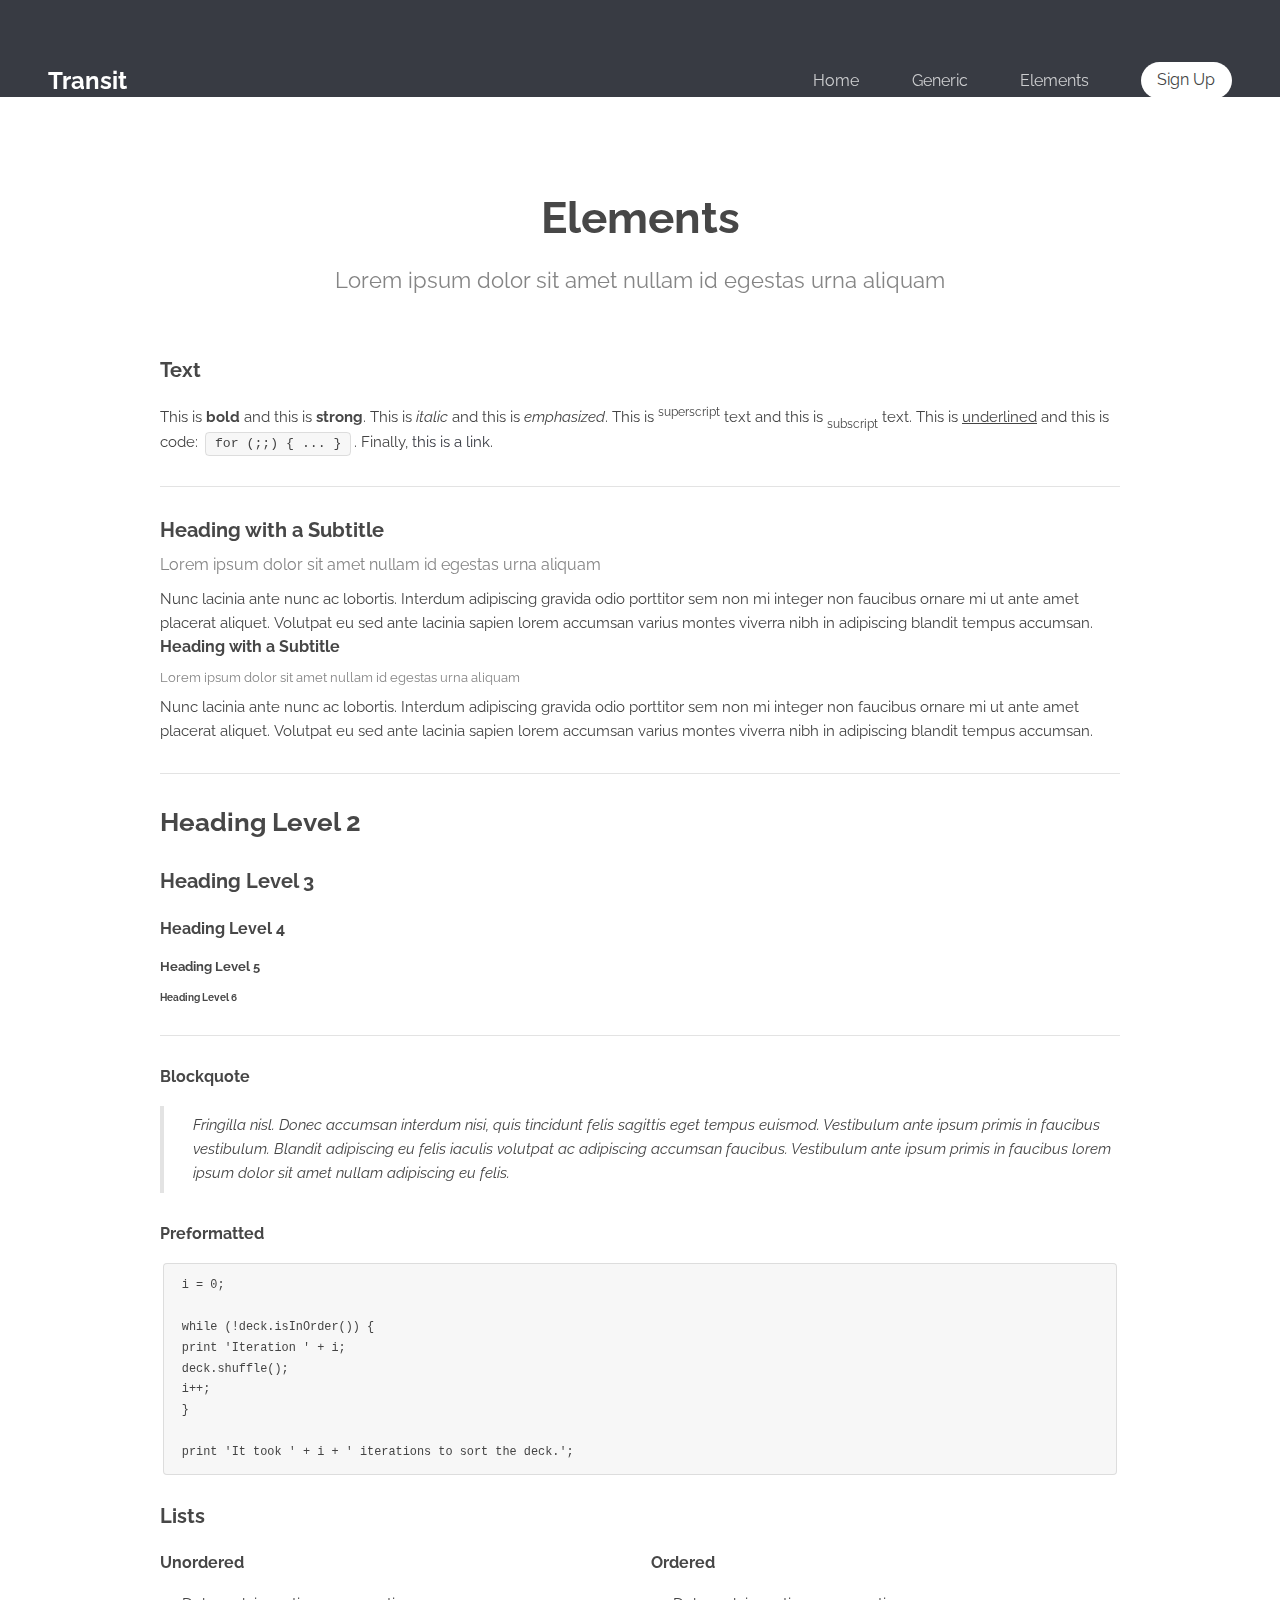
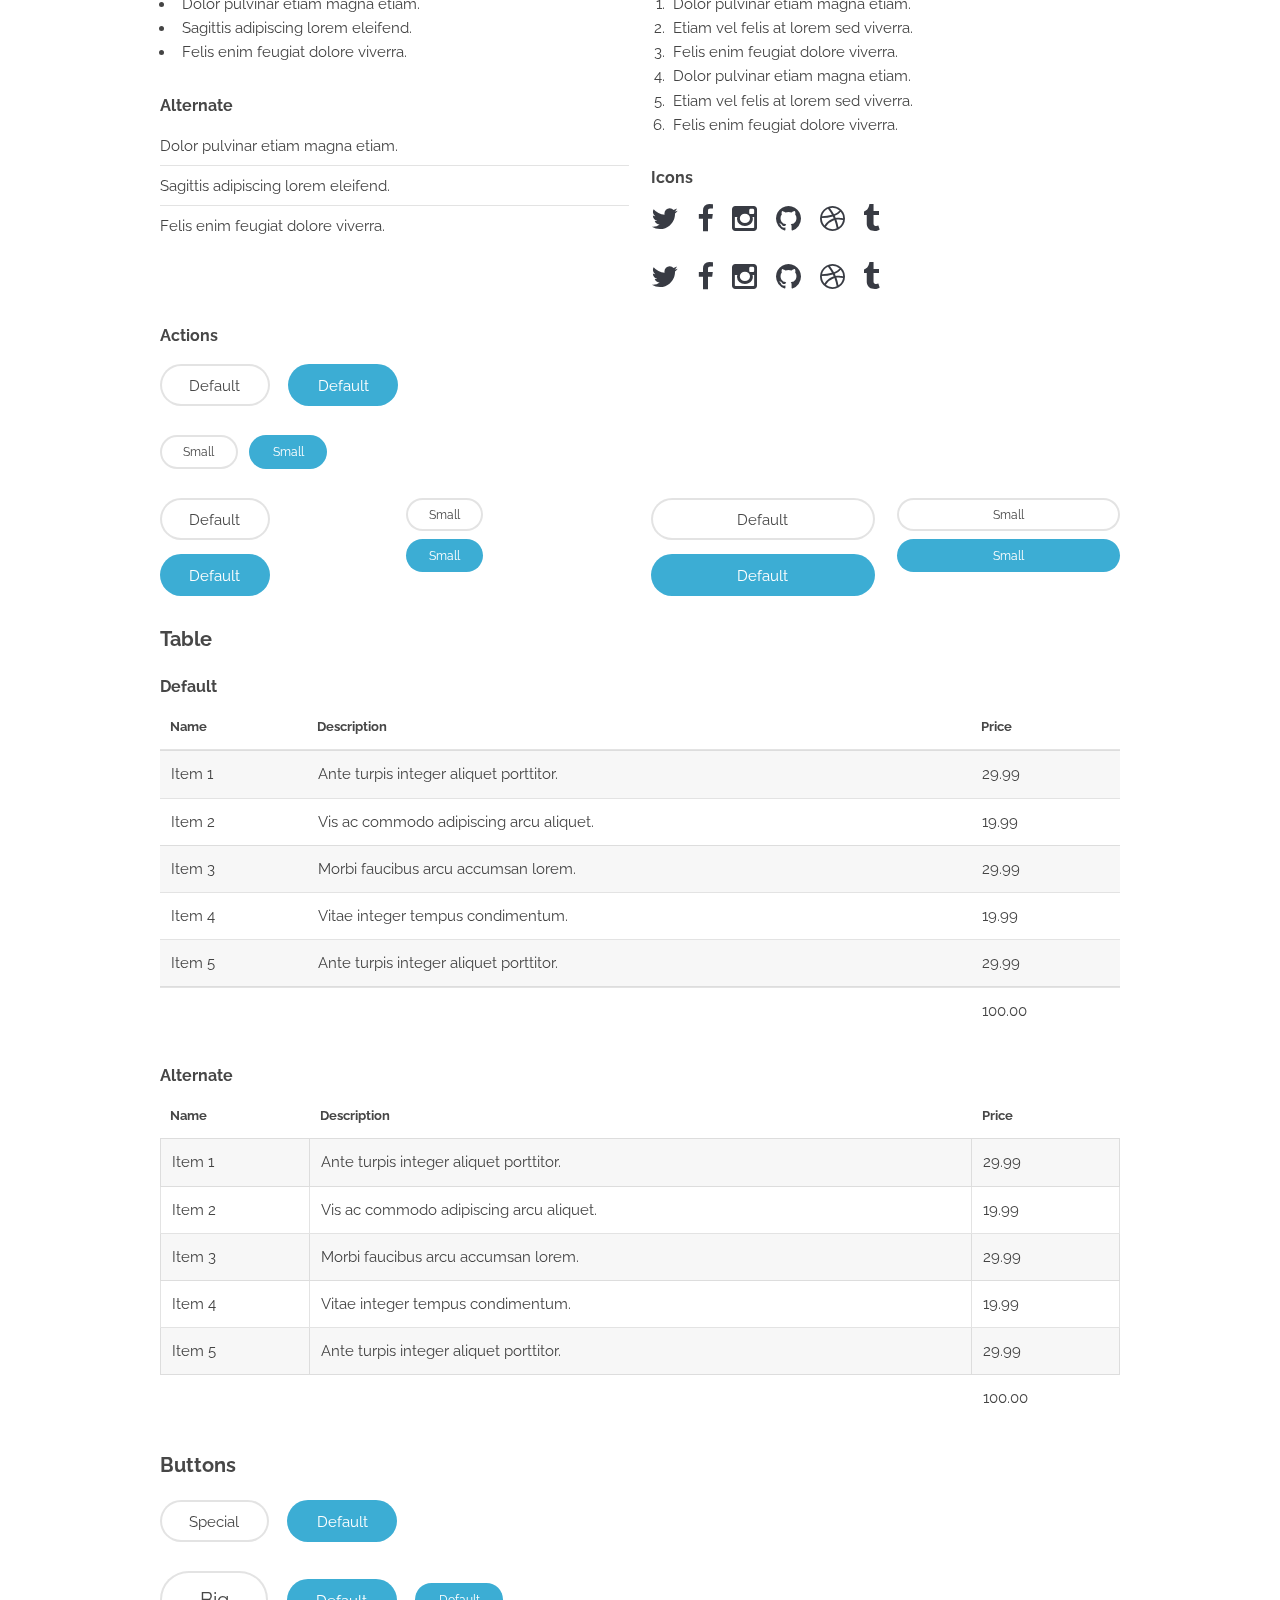
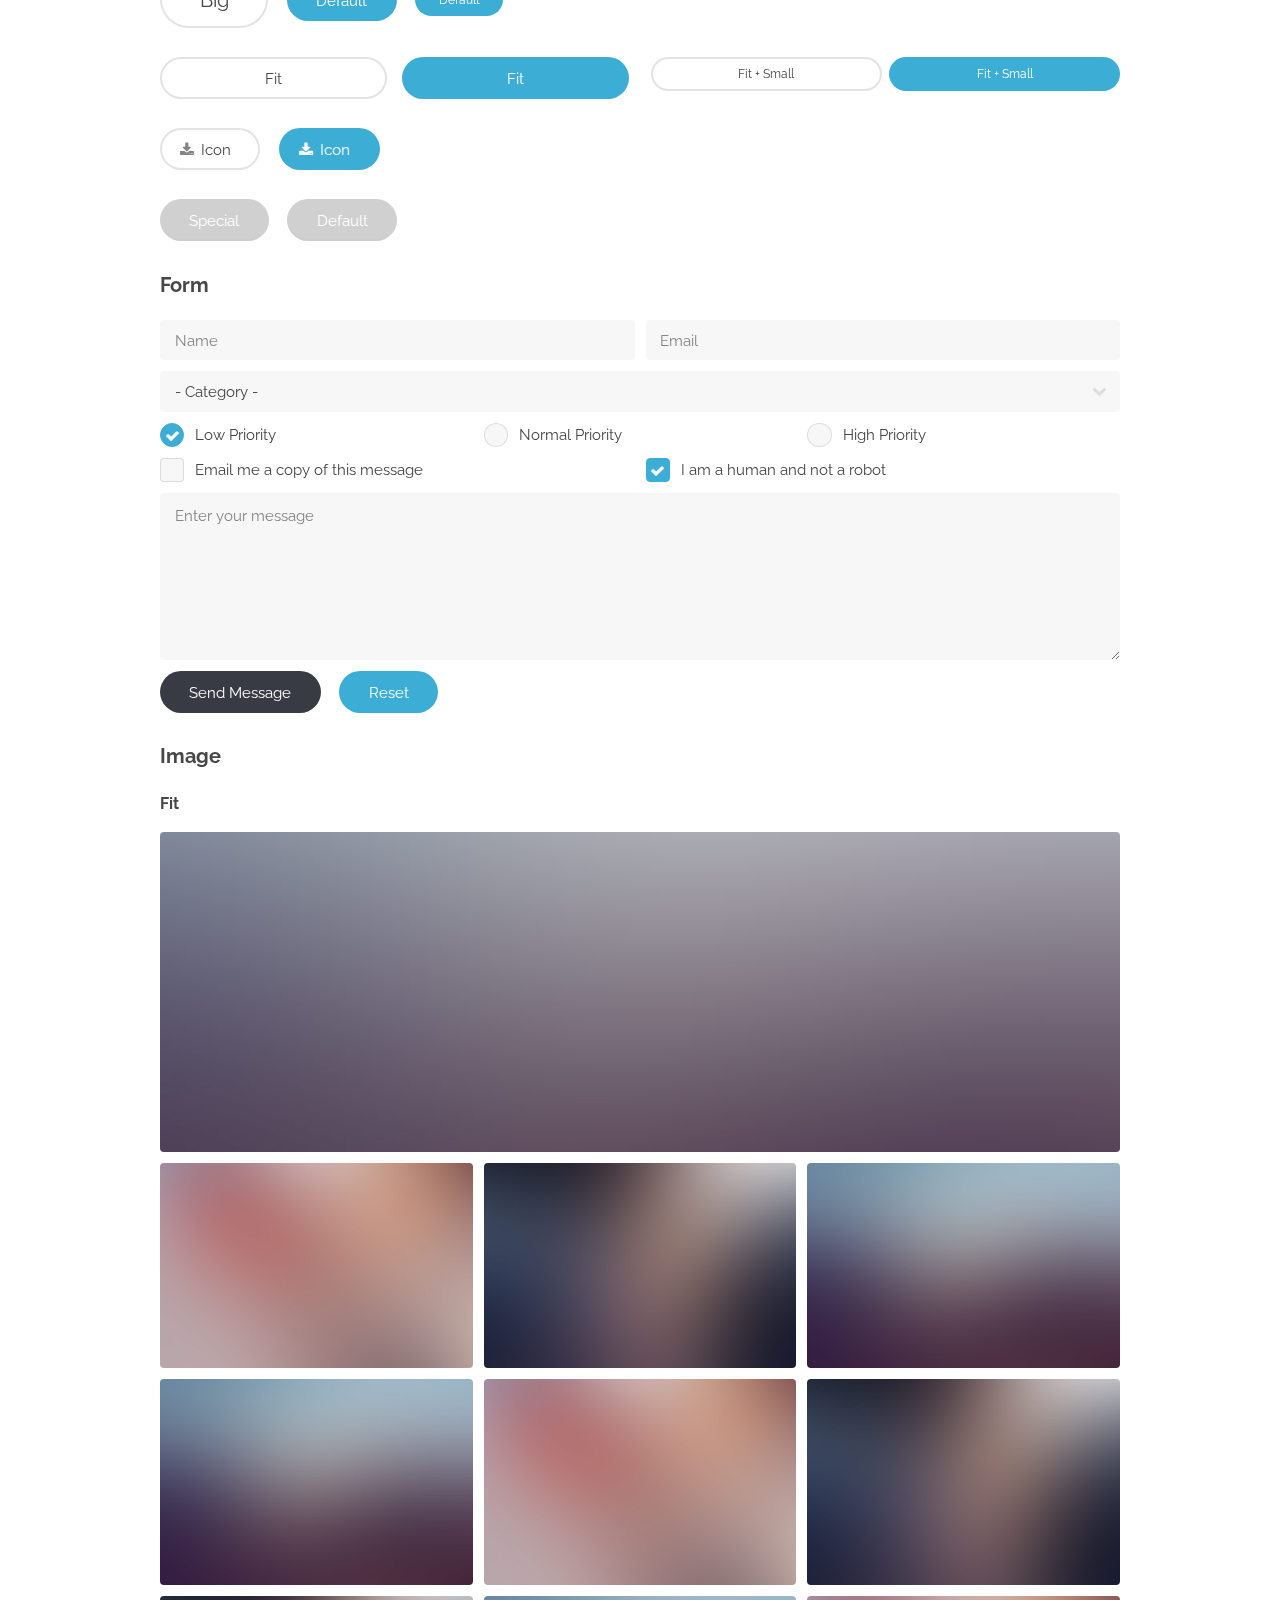
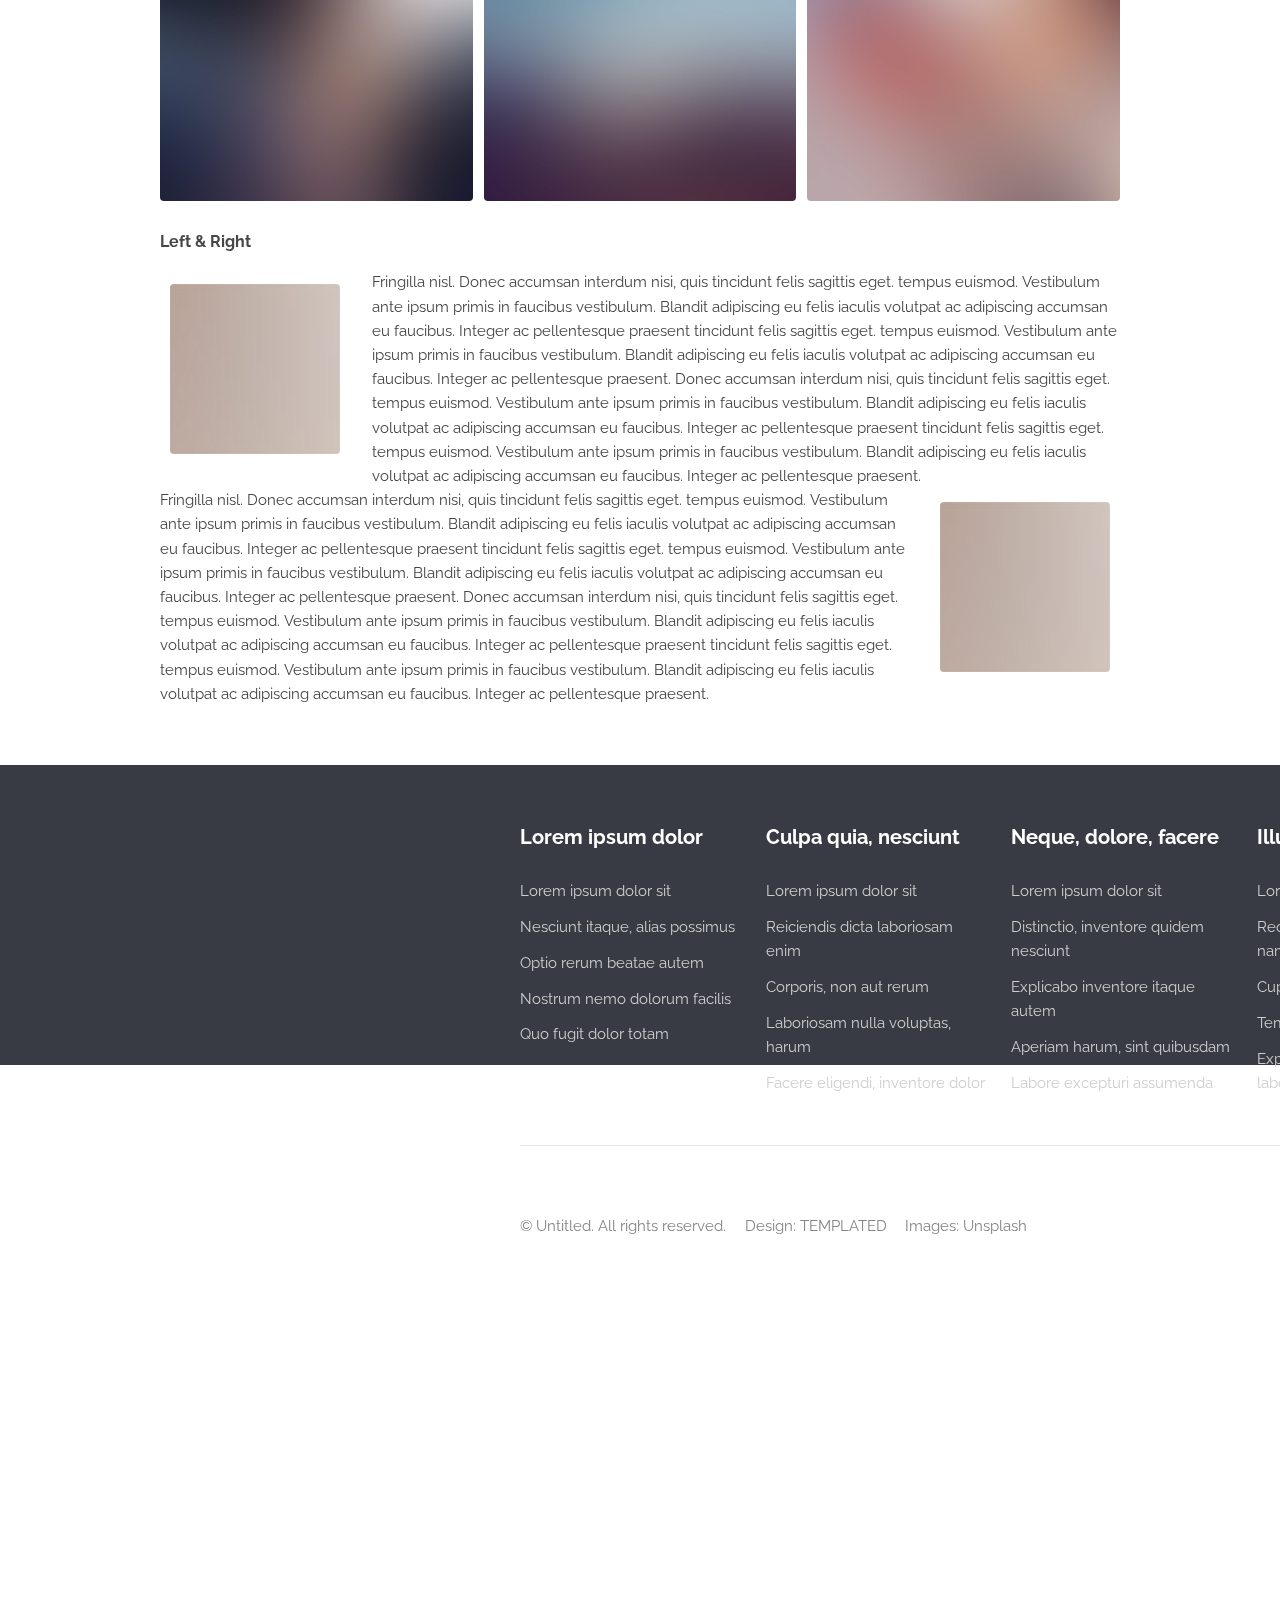
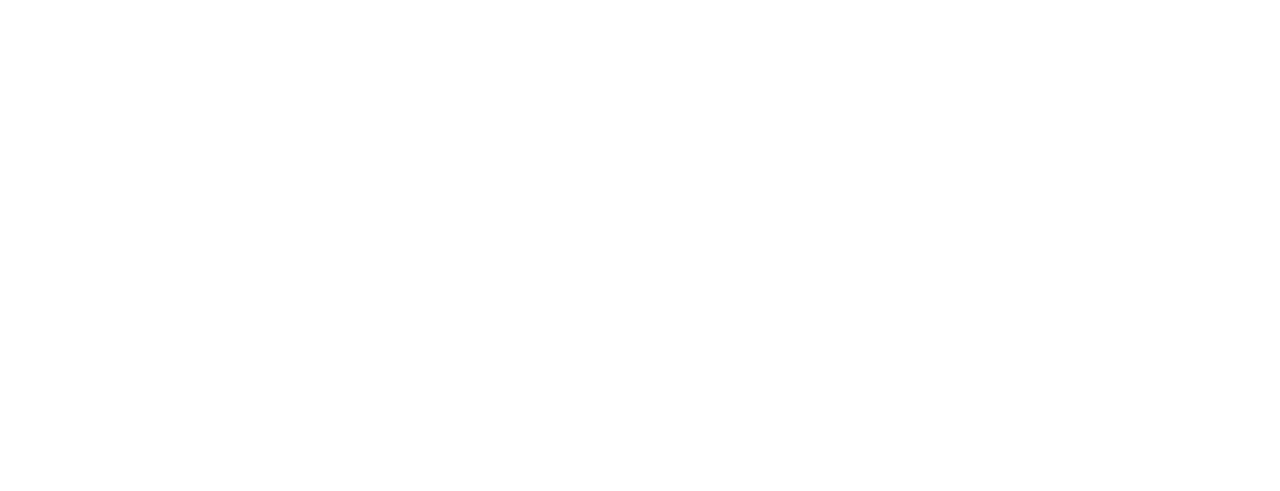
<file: elements.html>
<!DOCTYPE html>
<!--
	Transit by TEMPLATED
	templated.co @templatedco
	Released for free under the Creative Commons Attribution 3.0 license (templated.co/license)
-->
<html lang="en">
	<head>
		<meta charset="UTF-8">
		<title>Elements - Transit by TEMPLATED</title>
		<meta http-equiv="content-type" content="text/html; charset=utf-8" />
		<meta name="description" content="" />
		<meta name="keywords" content="" />
		<!--[if lte IE 8]><script src="js/html5shiv.js"></script><![endif]-->
		<script src="js/jquery.min.js"></script>
		<script src="js/skel.min.js"></script>
		<script src="js/skel-layers.min.js"></script>
		<script src="js/init.js"></script>
		<noscript>
			<link rel="stylesheet" href="css/skel.css" />
			<link rel="stylesheet" href="css/style.css" />
			<link rel="stylesheet" href="css/style-xlarge.css" />
		</noscript>
	</head>
	<body>

		<!-- Header -->
			<header id="header">
				<h1><a href="index.html">Transit</a></h1>
				<nav id="nav">
					<ul>
						<li><a href="index.html">Home</a></li>
						<li><a href="generic.html">Generic</a></li>
						<li><a href="elements.html">Elements</a></li>
						<li><a href="#" class="button special">Sign Up</a></li>
					</ul>
				</nav>
			</header>

		<!-- Main -->
			<section id="main" class="wrapper">
				<div class="container">

					<header class="major">
						<h2>Elements</h2>
						<p>Lorem ipsum dolor sit amet nullam id egestas urna aliquam</p>
					</header>

					<!-- Text -->
						<section>
							<h3>Text</h3>
							<p>This is <b>bold</b> and this is <strong>strong</strong>. This is <i>italic</i> and this is <em>emphasized</em>.
							This is <sup>superscript</sup> text and this is <sub>subscript</sub> text.
							This is <u>underlined</u> and this is code: <code>for (;;) { ... }</code>. Finally, <a href="#">this is a link</a>.</p>

							<hr />

							<header>
								<h3>Heading with a Subtitle</h3>
								<p>Lorem ipsum dolor sit amet nullam id egestas urna aliquam</p>
							</header>
							<p>Nunc lacinia ante nunc ac lobortis. Interdum adipiscing gravida odio porttitor sem non mi integer non faucibus ornare mi ut ante amet placerat aliquet. Volutpat eu sed ante lacinia sapien lorem accumsan varius montes viverra nibh in adipiscing blandit tempus accumsan.</p>
							<header>
								<h4>Heading with a Subtitle</h4>
								<p>Lorem ipsum dolor sit amet nullam id egestas urna aliquam</p>
							</header>
							<p>Nunc lacinia ante nunc ac lobortis. Interdum adipiscing gravida odio porttitor sem non mi integer non faucibus ornare mi ut ante amet placerat aliquet. Volutpat eu sed ante lacinia sapien lorem accumsan varius montes viverra nibh in adipiscing blandit tempus accumsan.</p>

							<hr />

							<h2>Heading Level 2</h2>
							<h3>Heading Level 3</h3>
							<h4>Heading Level 4</h4>
							<h5>Heading Level 5</h5>
							<h6>Heading Level 6</h6>

							<hr />

							<h4>Blockquote</h4>
							<blockquote>Fringilla nisl. Donec accumsan interdum nisi, quis tincidunt felis sagittis eget tempus euismod. Vestibulum ante ipsum primis in faucibus vestibulum. Blandit adipiscing eu felis iaculis volutpat ac adipiscing accumsan faucibus. Vestibulum ante ipsum primis in faucibus lorem ipsum dolor sit amet nullam adipiscing eu felis.</blockquote>

							<h4>Preformatted</h4>
							<pre><code>i = 0;

while (!deck.isInOrder()) {
print 'Iteration ' + i;
deck.shuffle();
i++;
}

print 'It took ' + i + ' iterations to sort the deck.';</code></pre>
						</section>

					<!-- Lists -->
						<section>
							<h3>Lists</h3>
							<div class="row">
								<div class="6u 12u(3)">

									<h4>Unordered</h4>
									<ul>
										<li>Dolor pulvinar etiam magna etiam.</li>
										<li>Sagittis adipiscing lorem eleifend.</li>
										<li>Felis enim feugiat dolore viverra.</li>
									</ul>

									<h4>Alternate</h4>
									<ul class="alt">
										<li>Dolor pulvinar etiam magna etiam.</li>
										<li>Sagittis adipiscing lorem eleifend.</li>
										<li>Felis enim feugiat dolore viverra.</li>
									</ul>

								</div>
								<div class="6u 12u(3)">

									<h4>Ordered</h4>
									<ol>
										<li>Dolor pulvinar etiam magna etiam.</li>
										<li>Etiam vel felis at lorem sed viverra.</li>
										<li>Felis enim feugiat dolore viverra.</li>
										<li>Dolor pulvinar etiam magna etiam.</li>
										<li>Etiam vel felis at lorem sed viverra.</li>
										<li>Felis enim feugiat dolore viverra.</li>
									</ol>

									<h4>Icons</h4>
									<ul class="icons">
										<li><a href="#" class="icon fa-twitter"><span class="label">Twitter</span></a></li>
										<li><a href="#" class="icon fa-facebook"><span class="label">Facebook</span></a></li>
										<li><a href="#" class="icon fa-instagram"><span class="label">Instagram</span></a></li>
										<li><a href="#" class="icon fa-github"><span class="label">Github</span></a></li>
										<li><a href="#" class="icon fa-dribbble"><span class="label">Dribbble</span></a></li>
										<li><a href="#" class="icon fa-tumblr"><span class="label">Tumblr</span></a></li>
									</ul>
									<ul class="icons">
										<li><a href="#" class="icon rounded fa-twitter"><span class="label">Twitter</span></a></li>
										<li><a href="#" class="icon rounded fa-facebook"><span class="label">Facebook</span></a></li>
										<li><a href="#" class="icon rounded fa-instagram"><span class="label">Instagram</span></a></li>
										<li><a href="#" class="icon rounded fa-github"><span class="label">Github</span></a></li>
										<li><a href="#" class="icon rounded fa-dribbble"><span class="label">Dribbble</span></a></li>
										<li><a href="#" class="icon rounded fa-tumblr"><span class="label">Tumblr</span></a></li>
									</ul>

								</div>
							</div>

							<h4>Actions</h4>
							<ul class="actions">
								<li><a href="#" class="button alt">Default</a></li>
								<li><a href="#" class="button">Default</a></li>
							</ul>
							<ul class="actions small">
								<li><a href="#" class="button alt small">Small</a></li>
								<li><a href="#" class="button small">Small</a></li>
							</ul>
							<div class="row">
								<div class="3u 6u(2) 12u$(3)">
									<ul class="actions vertical">
										<li><a href="#" class="button alt">Default</a></li>
										<li><a href="#" class="button">Default</a></li>
									</ul>
								</div>
								<div class="3u 6u$(2) 12u$(3)">
									<ul class="actions vertical small">
										<li><a href="#" class="button alt small">Small</a></li>
										<li><a href="#" class="button small">Small</a></li>
									</ul>
								</div>
								<div class="3u 6u(2) 12u$(3)">
									<ul class="actions vertical">
										<li><a href="#" class="button alt fit">Default</a></li>
										<li><a href="#" class="button fit">Default</a></li>
									</ul>
								</div>
								<div class="3u 6u$(2) 12u$(3)">
									<ul class="actions vertical small">
										<li><a href="#" class="button alt small fit">Small</a></li>
										<li><a href="#" class="button small fit">Small</a></li>
									</ul>
								</div>
							</div>
						</section>

					<!-- Table -->
						<section>
							<h3>Table</h3>
							<h4>Default</h4>
							<div class="table-wrapper">
								<table>
									<thead>
										<tr>
											<th>Name</th>
											<th>Description</th>
											<th>Price</th>
										</tr>
									</thead>
									<tbody>
										<tr>
											<td>Item 1</td>
											<td>Ante turpis integer aliquet porttitor.</td>
											<td>29.99</td>
										</tr>
										<tr>
											<td>Item 2</td>
											<td>Vis ac commodo adipiscing arcu aliquet.</td>
											<td>19.99</td>
										</tr>
										<tr>
											<td>Item 3</td>
											<td> Morbi faucibus arcu accumsan lorem.</td>
											<td>29.99</td>
										</tr>
										<tr>
											<td>Item 4</td>
											<td>Vitae integer tempus condimentum.</td>
											<td>19.99</td>
										</tr>
										<tr>
											<td>Item 5</td>
											<td>Ante turpis integer aliquet porttitor.</td>
											<td>29.99</td>
										</tr>
									</tbody>
									<tfoot>
										<tr>
											<td colspan="2"></td>
											<td>100.00</td>
										</tr>
									</tfoot>
								</table>
							</div>
							<h4>Alternate</h4>
							<div class="table-wrapper">
								<table class="alt">
									<thead>
										<tr>
											<th>Name</th>
											<th>Description</th>
											<th>Price</th>
										</tr>
									</thead>
									<tbody>
										<tr>
											<td>Item 1</td>
											<td>Ante turpis integer aliquet porttitor.</td>
											<td>29.99</td>
										</tr>
										<tr>
											<td>Item 2</td>
											<td>Vis ac commodo adipiscing arcu aliquet.</td>
											<td>19.99</td>
										</tr>
										<tr>
											<td>Item 3</td>
											<td> Morbi faucibus arcu accumsan lorem.</td>
											<td>29.99</td>
										</tr>
										<tr>
											<td>Item 4</td>
											<td>Vitae integer tempus condimentum.</td>
											<td>19.99</td>
										</tr>
										<tr>
											<td>Item 5</td>
											<td>Ante turpis integer aliquet porttitor.</td>
											<td>29.99</td>
										</tr>
									</tbody>
									<tfoot>
										<tr>
											<td colspan="2"></td>
											<td>100.00</td>
										</tr>
									</tfoot>
								</table>
							</div>
						</section>

					<!-- Buttons -->
						<section>
							<h3>Buttons</h3>
							<ul class="actions">
								<li><a href="#" class="button alt">Special</a></li>
								<li><a href="#" class="button">Default</a></li>
							</ul>
							<ul class="actions">
								<li><a href="#" class="button alt big">Big</a></li>
								<li><a href="#" class="button">Default</a></li>
								<li><a href="#" class="button small">Default</a></li>
							</ul>
							<div class="row">
								<div class="6u 12u$(3)">
									<ul class="actions fit">
										<li><a href="#" class="button alt fit">Fit</a></li>
										<li><a href="#" class="button fit">Fit</a></li>
									</ul>
								</div>
								<div class="6u$ 12u$(3)">
									<ul class="actions fit small">
										<li><a href="#" class="button alt fit small">Fit + Small</a></li>
										<li><a href="#" class="button fit small">Fit + Small</a></li>
									</ul>
								</div>
							</div>
							<ul class="actions">
								<li><a href="#" class="button alt icon fa-download">Icon</a></li>
								<li><a href="#" class="button icon fa-download">Icon</a></li>
							</ul>
							<ul class="actions">
								<li><span class="button alt disabled">Special</span></li>
								<li><span class="button disabled">Default</span></li>
							</ul>
						</section>

					<!-- Form -->
						<section>
							<h3>Form</h3>
							<form method="post" action="#">
								<div class="row uniform 50%">
									<div class="6u 12u$(4)">
										<input type="text" name="name" id="name" value="" placeholder="Name" />
									</div>
									<div class="6u$ 12u$(4)">
										<input type="email" name="email" id="email" value="" placeholder="Email" />
									</div>
									<div class="12u$">
										<div class="select-wrapper">
											<select name="category" id="category">
												<option value="">- Category -</option>
												<option value="1">Manufacturing</option>
												<option value="1">Shipping</option>
												<option value="1">Administration</option>
												<option value="1">Human Resources</option>
											</select>
										</div>
									</div>
									<div class="4u 12u$(3)">
										<input type="radio" id="priority-low" name="priority" checked>
										<label for="priority-low">Low Priority</label>
									</div>
									<div class="4u 12u$(3)">
										<input type="radio" id="priority-normal" name="priority">
										<label for="priority-normal">Normal Priority</label>
									</div>
									<div class="4u$ 12u$(3)">
										<input type="radio" id="priority-high" name="priority">
										<label for="priority-high">High Priority</label>
									</div>
									<div class="6u 12u$(3)">
										<input type="checkbox" id="copy" name="copy">
										<label for="copy">Email me a copy of this message</label>
									</div>
									<div class="6u$ 12u$(3)">
										<input type="checkbox" id="human" name="human" checked>
										<label for="human">I am a human and not a robot</label>
									</div>
									<div class="12u$">
										<textarea name="message" id="message" placeholder="Enter your message" rows="6"></textarea>
									</div>
									<div class="12u$">
										<ul class="actions">
											<li><input type="submit" value="Send Message" class="special" /></li>
											<li><input type="reset" value="Reset" /></li>
										</ul>
									</div>
								</div>
							</form>
						</section>

					<!-- Image -->
						<section>
							<h3>Image</h3>
							<h4>Fit</h4>
							<div class="box alt">
								<div class="row 50% uniform">
									<div class="12u$"><span class="image fit"><img src="images/pic07.jpg" alt="" /></span></div>
									<div class="4u"><span class="image fit"><img src="images/pic02.jpg" alt="" /></span></div>
									<div class="4u"><span class="image fit"><img src="images/pic03.jpg" alt="" /></span></div>
									<div class="4u$"><span class="image fit"><img src="images/pic04.jpg" alt="" /></span></div>
									<div class="4u"><span class="image fit"><img src="images/pic04.jpg" alt="" /></span></div>
									<div class="4u"><span class="image fit"><img src="images/pic02.jpg" alt="" /></span></div>
									<div class="4u$"><span class="image fit"><img src="images/pic03.jpg" alt="" /></span></div>
									<div class="4u"><span class="image fit"><img src="images/pic03.jpg" alt="" /></span></div>
									<div class="4u"><span class="image fit"><img src="images/pic04.jpg" alt="" /></span></div>
									<div class="4u$"><span class="image fit"><img src="images/pic02.jpg" alt="" /></span></div>
								</div>
							</div>

							<h4>Left &amp; Right</h4>
							<p><span class="image left"><img src="images/pic08.jpg" alt="" /></span>Fringilla nisl. Donec accumsan interdum nisi, quis tincidunt felis sagittis eget. tempus euismod. Vestibulum ante ipsum primis in faucibus vestibulum. Blandit adipiscing eu felis iaculis volutpat ac adipiscing accumsan eu faucibus. Integer ac pellentesque praesent tincidunt felis sagittis eget. tempus euismod. Vestibulum ante ipsum primis in faucibus vestibulum. Blandit adipiscing eu felis iaculis volutpat ac adipiscing accumsan eu faucibus. Integer ac pellentesque praesent. Donec accumsan interdum nisi, quis tincidunt felis sagittis eget. tempus euismod. Vestibulum ante ipsum primis in faucibus vestibulum. Blandit adipiscing eu felis iaculis volutpat ac adipiscing accumsan eu faucibus. Integer ac pellentesque praesent tincidunt felis sagittis eget. tempus euismod. Vestibulum ante ipsum primis in faucibus vestibulum. Blandit adipiscing eu felis iaculis volutpat ac adipiscing accumsan eu faucibus. Integer ac pellentesque praesent.</p>
							<p><span class="image right"><img src="images/pic08.jpg" alt="" /></span>Fringilla nisl. Donec accumsan interdum nisi, quis tincidunt felis sagittis eget. tempus euismod. Vestibulum ante ipsum primis in faucibus vestibulum. Blandit adipiscing eu felis iaculis volutpat ac adipiscing accumsan eu faucibus. Integer ac pellentesque praesent tincidunt felis sagittis eget. tempus euismod. Vestibulum ante ipsum primis in faucibus vestibulum. Blandit adipiscing eu felis iaculis volutpat ac adipiscing accumsan eu faucibus. Integer ac pellentesque praesent. Donec accumsan interdum nisi, quis tincidunt felis sagittis eget. tempus euismod. Vestibulum ante ipsum primis in faucibus vestibulum. Blandit adipiscing eu felis iaculis volutpat ac adipiscing accumsan eu faucibus. Integer ac pellentesque praesent tincidunt felis sagittis eget. tempus euismod. Vestibulum ante ipsum primis in faucibus vestibulum. Blandit adipiscing eu felis iaculis volutpat ac adipiscing accumsan eu faucibus. Integer ac pellentesque praesent.</p>
						</section>

				</div>
			</section>

		<!-- Footer -->
			<footer id="footer">
				<div class="container">
					<section class="links">
						<div class="row">
							<section class="3u 6u(medium) 12u$(small)">
								<h3>Lorem ipsum dolor</h3>
								<ul class="unstyled">
									<li><a href="#">Lorem ipsum dolor sit</a></li>
									<li><a href="#">Nesciunt itaque, alias possimus</a></li>
									<li><a href="#">Optio rerum beatae autem</a></li>
									<li><a href="#">Nostrum nemo dolorum facilis</a></li>
									<li><a href="#">Quo fugit dolor totam</a></li>
								</ul>
							</section>
							<section class="3u 6u$(medium) 12u$(small)">
								<h3>Culpa quia, nesciunt</h3>
								<ul class="unstyled">
									<li><a href="#">Lorem ipsum dolor sit</a></li>
									<li><a href="#">Reiciendis dicta laboriosam enim</a></li>
									<li><a href="#">Corporis, non aut rerum</a></li>
									<li><a href="#">Laboriosam nulla voluptas, harum</a></li>
									<li><a href="#">Facere eligendi, inventore dolor</a></li>
								</ul>
							</section>
							<section class="3u 6u(medium) 12u$(small)">
								<h3>Neque, dolore, facere</h3>
								<ul class="unstyled">
									<li><a href="#">Lorem ipsum dolor sit</a></li>
									<li><a href="#">Distinctio, inventore quidem nesciunt</a></li>
									<li><a href="#">Explicabo inventore itaque autem</a></li>
									<li><a href="#">Aperiam harum, sint quibusdam</a></li>
									<li><a href="#">Labore excepturi assumenda</a></li>
								</ul>
							</section>
							<section class="3u$ 6u$(medium) 12u$(small)">
								<h3>Illum, tempori, saepe</h3>
								<ul class="unstyled">
									<li><a href="#">Lorem ipsum dolor sit</a></li>
									<li><a href="#">Recusandae, culpa necessita nam</a></li>
									<li><a href="#">Cupiditate, debitis adipisci blandi</a></li>
									<li><a href="#">Tempore nam, enim quia</a></li>
									<li><a href="#">Explicabo molestiae dolor labore</a></li>
								</ul>
							</section>
						</div>
					</section>
					<div class="row">
						<div class="8u 12u$(medium)">
							<ul class="copyright">
								<li>&copy; Untitled. All rights reserved.</li>
								<li>Design: <a href="http://templated.co">TEMPLATED</a></li>
								<li>Images: <a href="http://unsplash.com">Unsplash</a></li>
							</ul>
						</div>
						<div class="4u$ 12u$(medium)">
							<ul class="icons">
								<li>
									<a class="icon rounded fa-facebook"><span class="label">Facebook</span></a>
								</li>
								<li>
									<a class="icon rounded fa-twitter"><span class="label">Twitter</span></a>
								</li>
								<li>
									<a class="icon rounded fa-google-plus"><span class="label">Google+</span></a>
								</li>
								<li>
									<a class="icon rounded fa-linkedin"><span class="label">LinkedIn</span></a>
								</li>
							</ul>
						</div>
					</div>
				</div>
			</footer>

	</body>
</html>
</file>
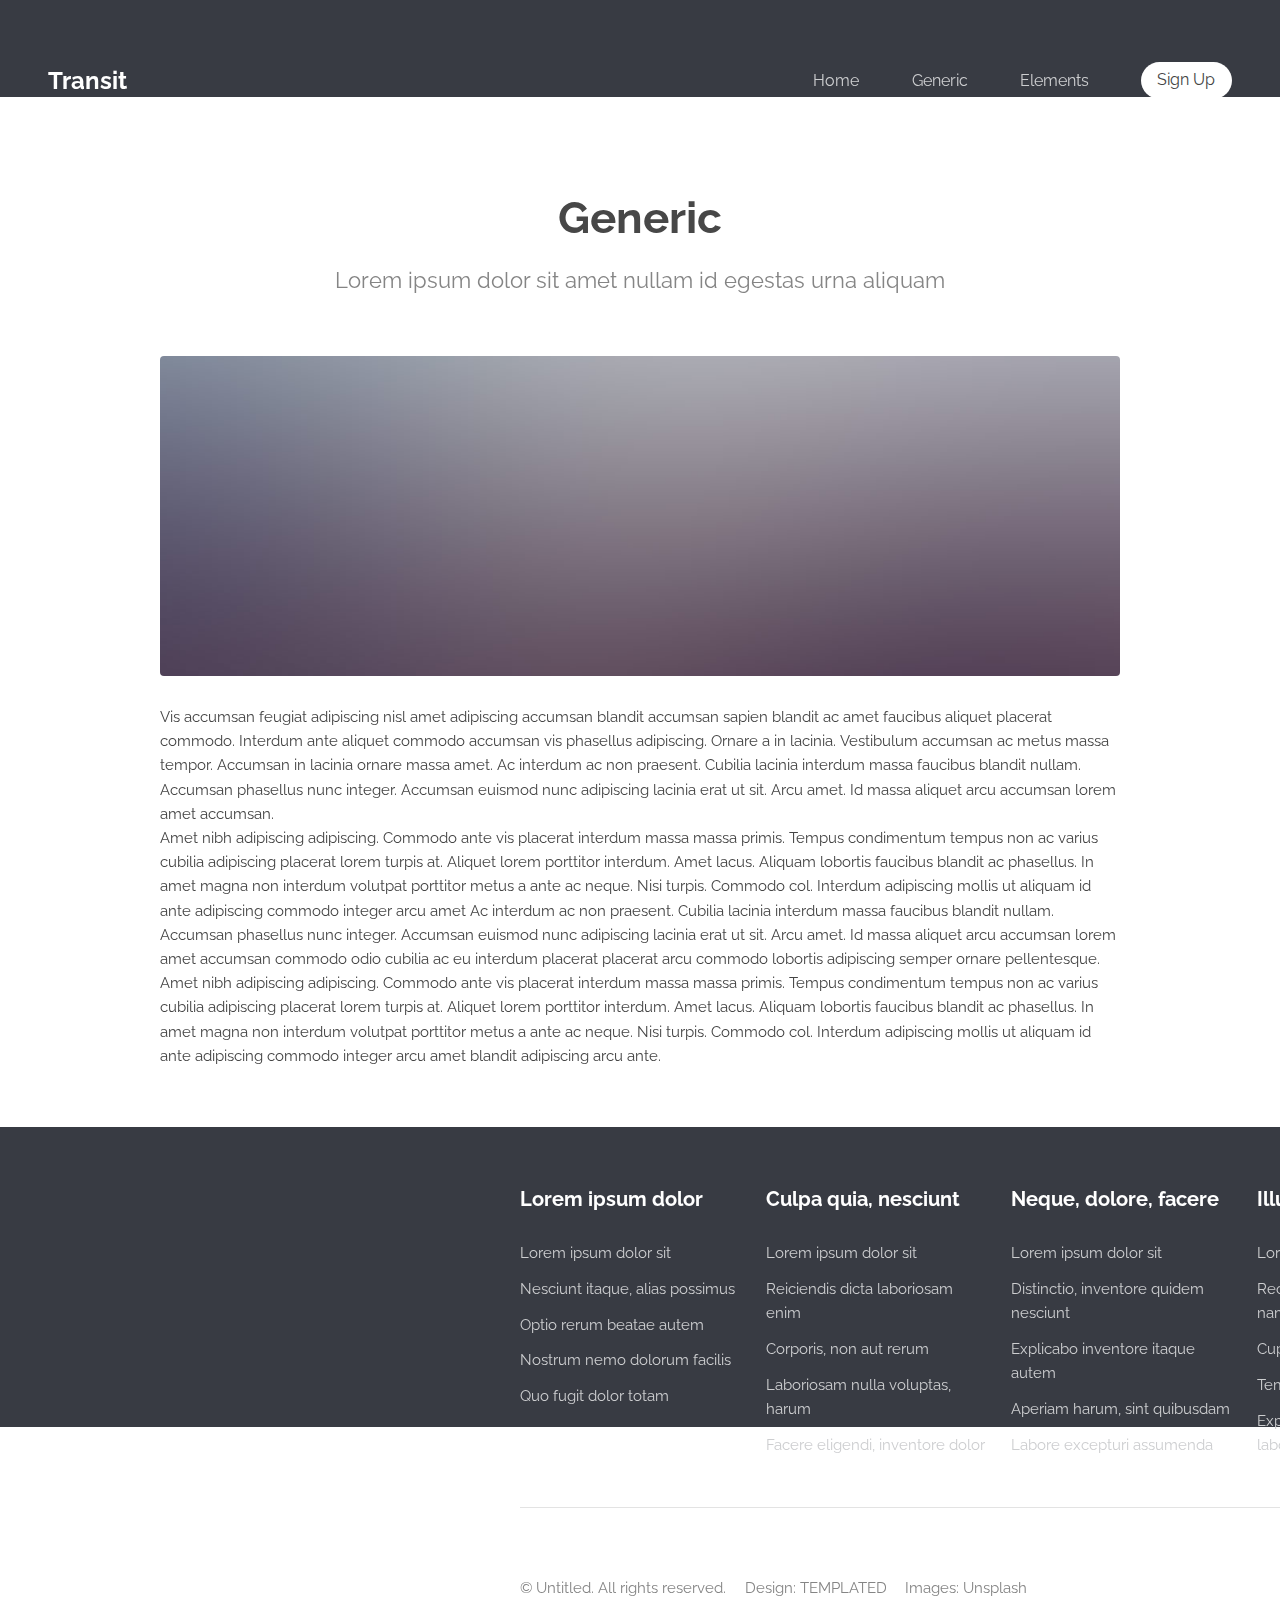
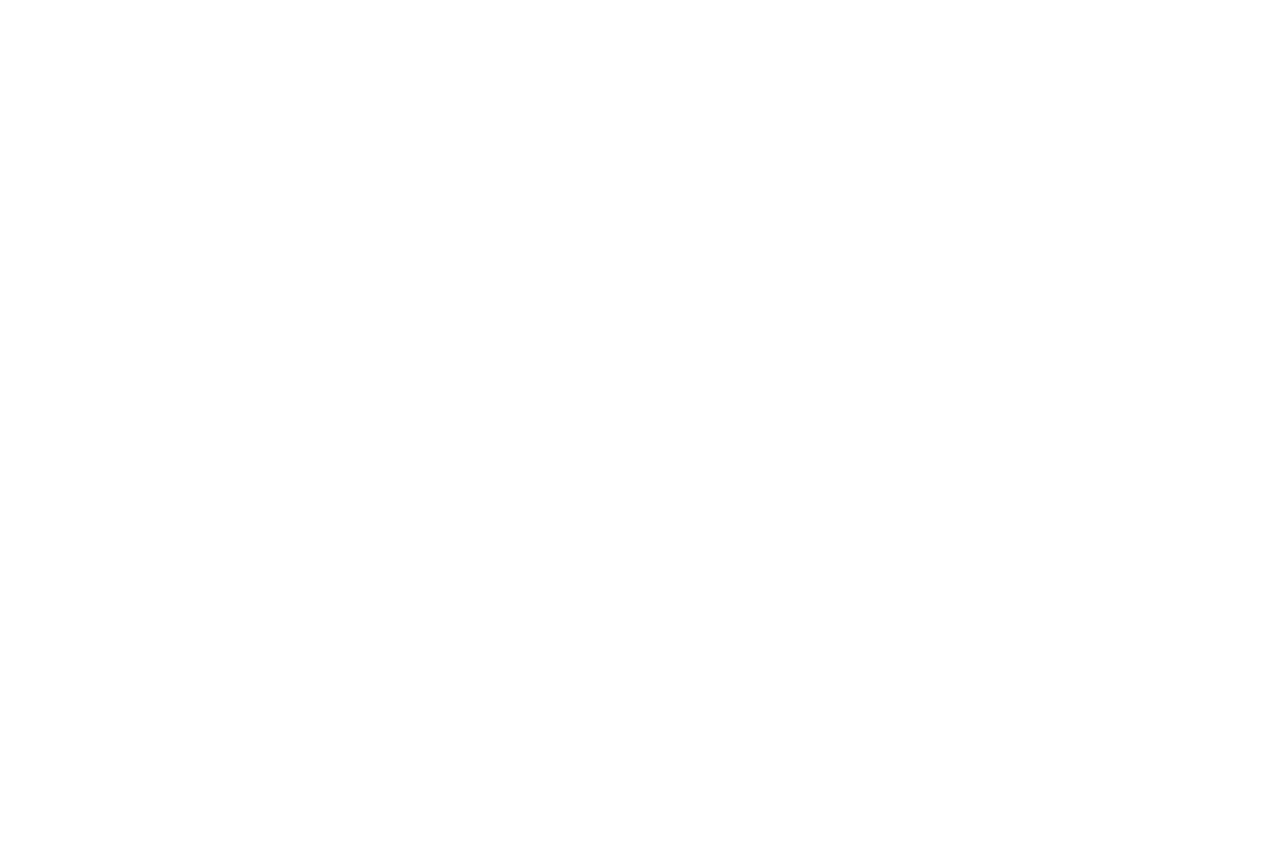
<file: generic.html>
<!DOCTYPE html>
<!--
	Transit by TEMPLATED
	templated.co @templatedco
	Released for free under the Creative Commons Attribution 3.0 license (templated.co/license)
-->
<html lang="ru">
	<head>
		<meta charset="UTF-8">
		<title>Generic - Transit by TEMPLATED</title>
		<meta http-equiv="content-type" content="text/html; charset=utf-8" />
		<meta name="description" content="" />
		<meta name="keywords" content="" />
		<!--[if lte IE 8]><script src="js/html5shiv.js"></script><![endif]-->
		<script src="js/jquery.min.js"></script>
		<script src="js/skel.min.js"></script>
		<script src="js/skel-layers.min.js"></script>
		<script src="js/init.js"></script>
		<noscript>
			<link rel="stylesheet" href="css/skel.css" />
			<link rel="stylesheet" href="css/style.css" />
			<link rel="stylesheet" href="css/style-xlarge.css" />
		</noscript>
	</head>
	<body>

		<!-- Header -->
			<header id="header">
				<h1><a href="index.html">Transit</a></h1>
				<nav id="nav">
					<ul>
						<li><a href="index.html">Home</a></li>
						<li><a href="generic.html">Generic</a></li>
						<li><a href="elements.html">Elements</a></li>
						<li><a href="#" class="button special">Sign Up</a></li>
					</ul>
				</nav>
			</header>

		<!-- Main -->
			<section id="main" class="wrapper">
				<div class="container">

					<header class="major">
						<h2>Generic</h2>
						<p>Lorem ipsum dolor sit amet nullam id egestas urna aliquam</p>
					</header>

					<a href="#" class="image fit"><img src="images/pic07.jpg" alt="" /></a>
					<p>Vis accumsan feugiat adipiscing nisl amet adipiscing accumsan blandit accumsan sapien blandit ac amet faucibus aliquet placerat commodo. Interdum ante aliquet commodo accumsan vis phasellus adipiscing. Ornare a in lacinia. Vestibulum accumsan ac metus massa tempor. Accumsan in lacinia ornare massa amet. Ac interdum ac non praesent. Cubilia lacinia interdum massa faucibus blandit nullam. Accumsan phasellus nunc integer. Accumsan euismod nunc adipiscing lacinia erat ut sit. Arcu amet. Id massa aliquet arcu accumsan lorem amet accumsan.</p>
					<p>Amet nibh adipiscing adipiscing. Commodo ante vis placerat interdum massa massa primis. Tempus condimentum tempus non ac varius cubilia adipiscing placerat lorem turpis at. Aliquet lorem porttitor interdum. Amet lacus. Aliquam lobortis faucibus blandit ac phasellus. In amet magna non interdum volutpat porttitor metus a ante ac neque. Nisi turpis. Commodo col. Interdum adipiscing mollis ut aliquam id ante adipiscing commodo integer arcu amet Ac interdum ac non praesent. Cubilia lacinia interdum massa faucibus blandit nullam. Accumsan phasellus nunc integer. Accumsan euismod nunc adipiscing lacinia erat ut sit. Arcu amet. Id massa aliquet arcu accumsan lorem amet accumsan commodo odio cubilia ac eu interdum placerat placerat arcu commodo lobortis adipiscing semper ornare pellentesque.</p>
					<p>Amet nibh adipiscing adipiscing. Commodo ante vis placerat interdum massa massa primis. Tempus condimentum tempus non ac varius cubilia adipiscing placerat lorem turpis at. Aliquet lorem porttitor interdum. Amet lacus. Aliquam lobortis faucibus blandit ac phasellus. In amet magna non interdum volutpat porttitor metus a ante ac neque. Nisi turpis. Commodo col. Interdum adipiscing mollis ut aliquam id ante adipiscing commodo integer arcu amet blandit adipiscing arcu ante.</p>

				</div>
			</section>

		<!-- Footer -->
			<footer id="footer">
				<div class="container">
					<section class="links">
						<div class="row">
							<section class="3u 6u(medium) 12u$(small)">
								<h3>Lorem ipsum dolor</h3>
								<ul class="unstyled">
									<li><a href="#">Lorem ipsum dolor sit</a></li>
									<li><a href="#">Nesciunt itaque, alias possimus</a></li>
									<li><a href="#">Optio rerum beatae autem</a></li>
									<li><a href="#">Nostrum nemo dolorum facilis</a></li>
									<li><a href="#">Quo fugit dolor totam</a></li>
								</ul>
							</section>
							<section class="3u 6u$(medium) 12u$(small)">
								<h3>Culpa quia, nesciunt</h3>
								<ul class="unstyled">
									<li><a href="#">Lorem ipsum dolor sit</a></li>
									<li><a href="#">Reiciendis dicta laboriosam enim</a></li>
									<li><a href="#">Corporis, non aut rerum</a></li>
									<li><a href="#">Laboriosam nulla voluptas, harum</a></li>
									<li><a href="#">Facere eligendi, inventore dolor</a></li>
								</ul>
							</section>
							<section class="3u 6u(medium) 12u$(small)">
								<h3>Neque, dolore, facere</h3>
								<ul class="unstyled">
									<li><a href="#">Lorem ipsum dolor sit</a></li>
									<li><a href="#">Distinctio, inventore quidem nesciunt</a></li>
									<li><a href="#">Explicabo inventore itaque autem</a></li>
									<li><a href="#">Aperiam harum, sint quibusdam</a></li>
									<li><a href="#">Labore excepturi assumenda</a></li>
								</ul>
							</section>
							<section class="3u$ 6u$(medium) 12u$(small)">
								<h3>Illum, tempori, saepe</h3>
								<ul class="unstyled">
									<li><a href="#">Lorem ipsum dolor sit</a></li>
									<li><a href="#">Recusandae, culpa necessita nam</a></li>
									<li><a href="#">Cupiditate, debitis adipisci blandi</a></li>
									<li><a href="#">Tempore nam, enim quia</a></li>
									<li><a href="#">Explicabo molestiae dolor labore</a></li>
								</ul>
							</section>
						</div>
					</section>
					<div class="row">
						<div class="8u 12u$(medium)">
							<ul class="copyright">
								<li>&copy; Untitled. All rights reserved.</li>
								<li>Design: <a href="http://templated.co">TEMPLATED</a></li>
								<li>Images: <a href="http://unsplash.com">Unsplash</a></li>
							</ul>
						</div>
						<div class="4u$ 12u$(medium)">
							<ul class="icons">
								<li>
									<a class="icon rounded fa-facebook"><span class="label">Facebook</span></a>
								</li>
								<li>
									<a class="icon rounded fa-twitter"><span class="label">Twitter</span></a>
								</li>
								<li>
									<a class="icon rounded fa-google-plus"><span class="label">Google+</span></a>
								</li>
								<li>
									<a class="icon rounded fa-linkedin"><span class="label">LinkedIn</span></a>
								</li>
							</ul>
						</div>
					</div>
				</div>
			</footer>

	</body>
</html>
</file>
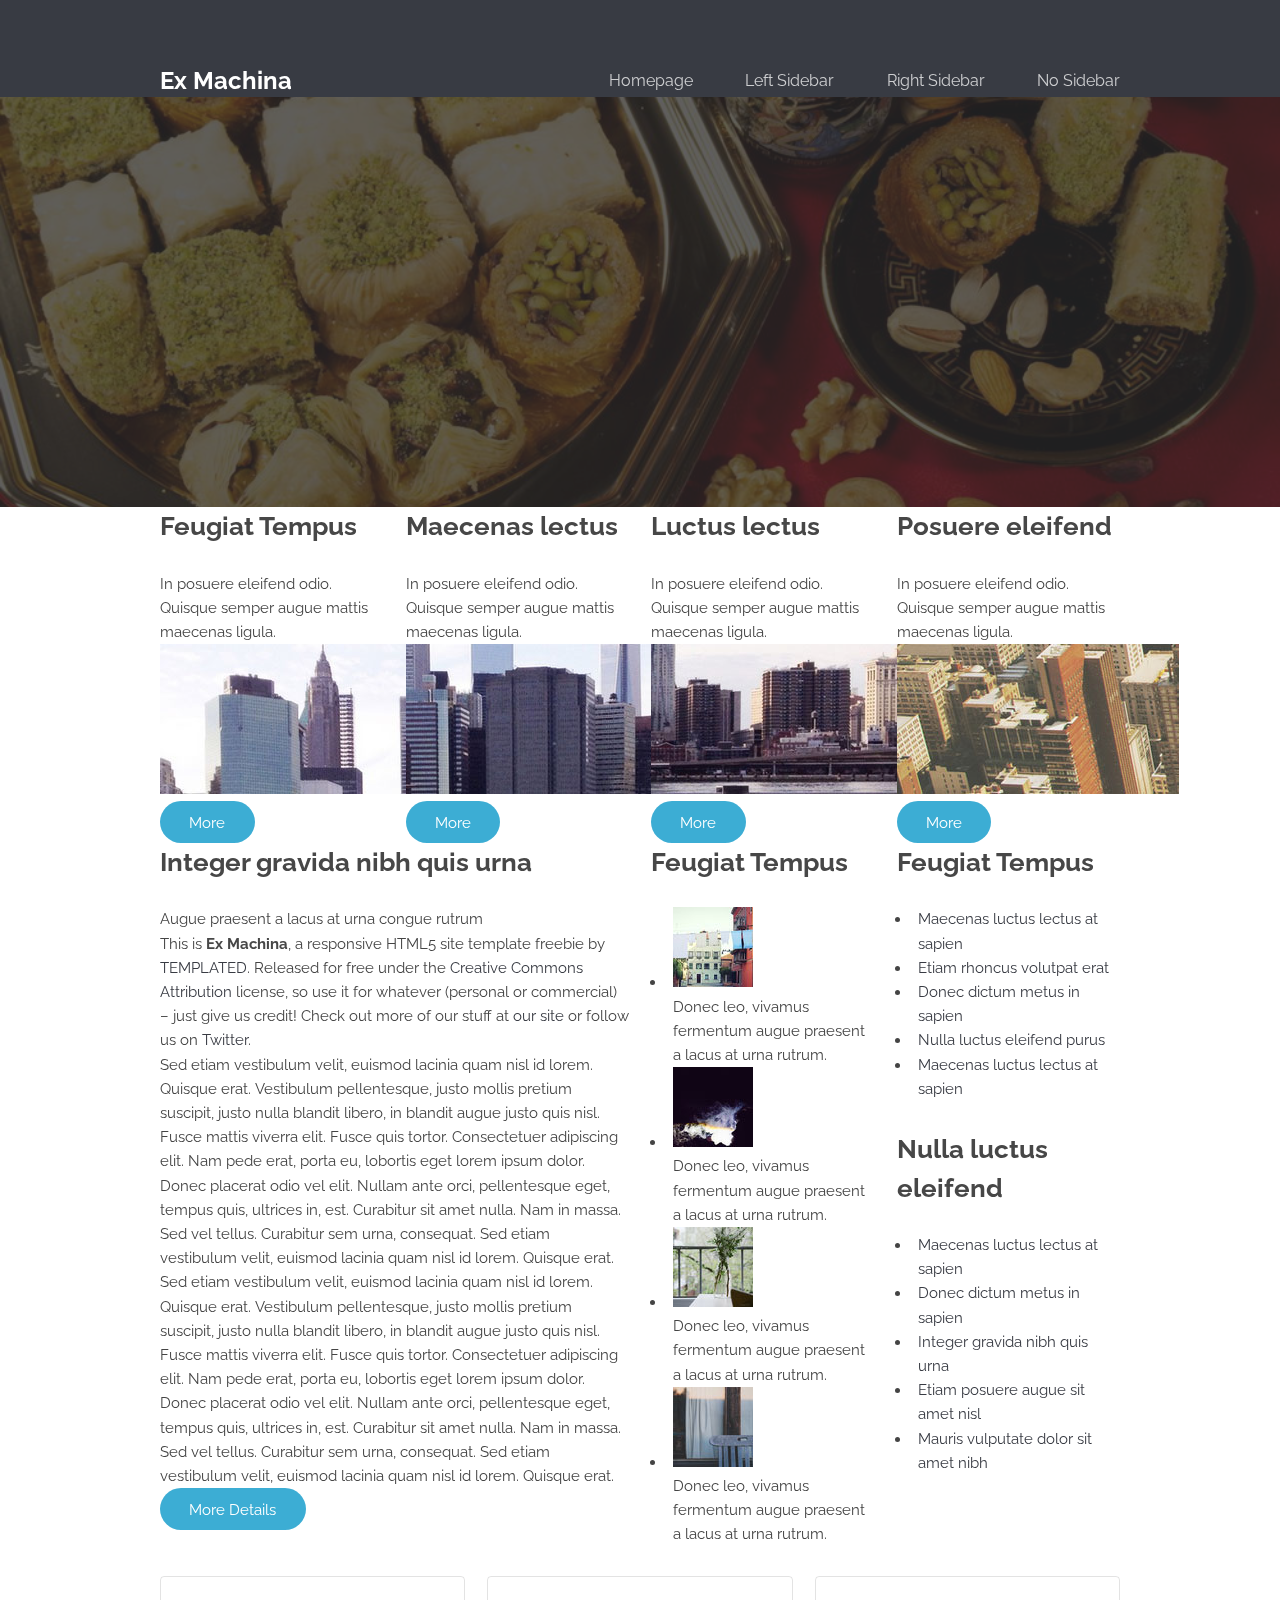
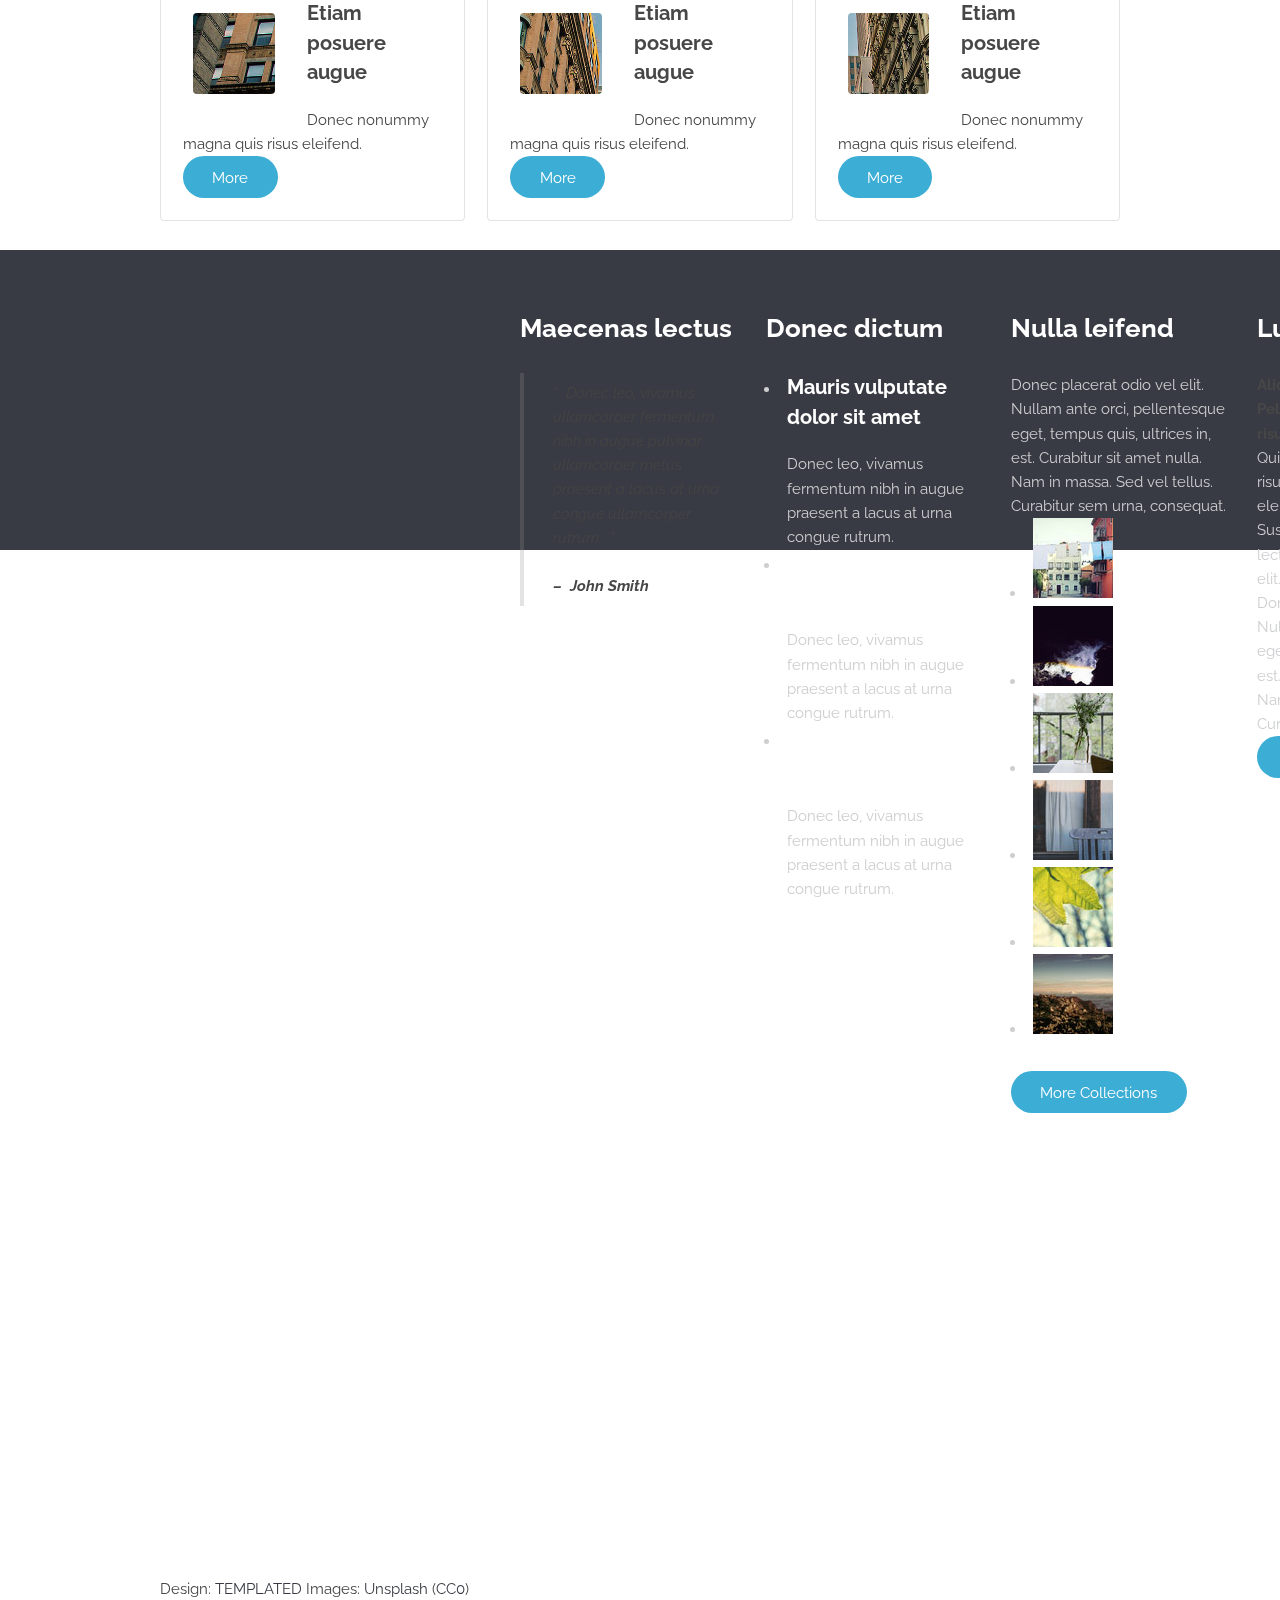
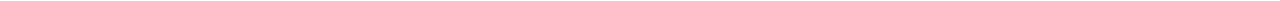
<file: index-bak.html>
<!DOCTYPE HTML>
<!--
	Ex Machina by TEMPLATED
    templated.co @templatedco
    Released for free under the Creative Commons Attribution 3.0 license (templated.co/license)
-->
<html>
	<head>
		<title>Ex Machina by TEMPLATED</title>
		<meta http-equiv="content-type" content="text/html; charset=utf-8" />
		<meta name="description" content="" />
		<meta name="keywords" content="" />
		<link href='http://fonts.googleapis.com/css?family=Roboto+Condensed:700italic,400,300,700' rel='stylesheet' type='text/css'>
		<!--[if lte IE 8]><script src="js/html5shiv.js"></script><![endif]-->
		<script src="http://ajax.googleapis.com/ajax/libs/jquery/1.11.0/jquery.min.js"></script>
		<script src="js/skel.min.js"></script>
		<script src="js/skel-panels.min.js"></script>
		<script src="js/init.js"></script>
		<noscript>
			<link rel="stylesheet" href="css/skel-noscript.css" />
			<link rel="stylesheet" href="css/style.css" />
			<link rel="stylesheet" href="css/style-desktop.css" />
		</noscript>
		<!--[if lte IE 8]><link rel="stylesheet" href="css/ie/v8.css" /><![endif]-->
		<!--[if lte IE 9]><link rel="stylesheet" href="css/ie/v9.css" /><![endif]-->
	</head>
	<body class="homepage">

	<!-- Header -->
		<div id="header">
			<div class="container">
					
				<!-- Logo -->
					<div id="logo">
						<h1><a href="#">Ex Machina</a></h1>
					</div>
				
				<!-- Nav -->
					<nav id="nav">
						<ul>
							<li class="active"><a href="index.html">Homepage</a></li>
							<li><a href="left-sidebar.html">Left Sidebar</a></li>
							<li><a href="right-sidebar.html">Right Sidebar</a></li>
							<li><a href="no-sidebar.html">No Sidebar</a></li>
						</ul>
					</nav>

			</div>
		</div>
	<!-- Header -->
		
	<!-- Banner -->
		<div id="banner">
			<div class="container">
			</div>
		</div>
	<!-- /Banner -->

	<!-- Main -->
		<div id="page">

			<!-- Extra -->
			<div id="marketing" class="container">
				<div class="row">
					<div class="3u">
						<section>
							<header>
								<h2>Feugiat Tempus</h2>
							</header>
							<p class="subtitle">In posuere eleifend odio. Quisque semper augue mattis maecenas ligula.</p>
							<p><a href="#"><img src="images/pics13.jpg" alt=""></a></p>
							<a href="#" class="button">More</a>
						</section>
					</div>
					<div class="3u">
						<section>
							<header>
								<h2>Maecenas lectus</h2>
							</header>
							<p class="subtitle">In posuere eleifend odio. Quisque semper augue mattis maecenas ligula.</p>
							<p><a href="#"><img src="images/pics14.jpg" alt=""></a></p>
							<a href="#" class="button">More</a>
						</section>
					</div>
					<div class="3u">
						<section>
							<header>
								<h2>Luctus lectus</h2>
							</header>
							<p class="subtitle">In posuere eleifend odio. Quisque semper augue mattis maecenas ligula.</p>
							<p><a href="#"><img src="images/pics15.jpg" alt=""></a></p>
							<a href="#" class="button">More</a>
						</section>
					</div>
					<div class="3u">
						<section>
							<header>
								<h2>Posuere eleifend</h2>
							</header>
							<p class="subtitle">In posuere eleifend odio. Quisque semper augue mattis maecenas ligula.</p>
							<p><a href="#"><img src="images/pics16.jpg" alt=""></a></p>
							<a href="#" class="button">More</a>
						</section>
					</div>
				</div>
			</div>
			<!-- /Extra -->
				
			<!-- Main -->
			<div id="main" class="container">
				<div class="row">
					<div class="6u">
						<section>
							<header>
								<h2>Integer gravida nibh quis urna</h2>
								<span class="byline">Augue praesent a lacus at urna congue rutrum</span>
							</header>
							<p>This is <strong>Ex Machina</strong>, a responsive HTML5 site template freebie by <a href="http://templated.co">TEMPLATED</a>. Released for free under the <a href="http://templated.co/license">Creative Commons Attribution</a> license, so use it for whatever (personal or commercial) &ndash; just give us credit! Check out more of our stuff at <a href="http://templated.co">our site</a> or follow us on <a href="http://twitter.com/templatedco">Twitter</a>.</p>
							<p>Sed etiam vestibulum velit, euismod lacinia quam nisl id lorem. Quisque erat. Vestibulum pellentesque, justo mollis pretium suscipit, justo nulla blandit libero, in blandit augue justo quis nisl. Fusce mattis viverra elit. Fusce quis tortor. Consectetuer adipiscing elit. Nam pede erat, porta eu, lobortis eget lorem ipsum dolor. Donec placerat odio vel elit. Nullam ante orci, pellentesque eget, tempus quis, ultrices in, est. Curabitur sit amet nulla. Nam in massa. Sed vel tellus. Curabitur sem urna, consequat. Sed etiam vestibulum velit, euismod lacinia quam nisl id lorem. Quisque erat.</p>
							<p>Sed etiam vestibulum velit, euismod lacinia quam nisl id lorem. Quisque erat. Vestibulum pellentesque, justo mollis pretium suscipit, justo nulla blandit libero, in blandit augue justo quis nisl. Fusce mattis viverra elit. Fusce quis tortor. Consectetuer adipiscing elit. Nam pede erat, porta eu, lobortis eget lorem ipsum dolor. Donec placerat odio vel elit. Nullam ante orci, pellentesque eget, tempus quis, ultrices in, est. Curabitur sit amet nulla. Nam in massa. Sed vel tellus. Curabitur sem urna, consequat. Sed etiam vestibulum velit, euismod lacinia quam nisl id lorem. Quisque erat.</p>
							<a href="#" class="button">More Details</a>
						</section>
					</div>
					<div class="3u">
						<section class="sidebar">
							<header>
								<h2>Feugiat Tempus</h2>
							</header>
							<ul class="style2">
								<li>
									<a href="#"><img src="images/pics07.jpg" alt=""></a>
									<p>Donec leo, vivamus fermentum augue praesent a lacus at urna rutrum.</p>
								</li>
								<li>
									<a href="#"><img src="images/pics08.jpg" alt=""></a>
									<p>Donec leo, vivamus fermentum augue praesent a lacus at urna rutrum.</p>
								</li>
								<li>
									<a href="#"><img src="images/pics09.jpg" alt=""></a>
									<p>Donec leo, vivamus fermentum augue praesent a lacus at urna rutrum.</p>
								</li>
								<li>
									<a href="#"><img src="images/pics10.jpg" alt=""></a>
									<p>Donec leo, vivamus fermentum augue praesent a lacus at urna rutrum.</p>
								</li>
							</ul>						
						</section>
					</div>
					<div class="3u">
						<section class="sidebar">
							<header>
								<h2>Feugiat Tempus</h2>
							</header>
							<ul class="style1">
								<li><a href="#">Maecenas luctus lectus at sapien</a></li>
								<li><a href="#">Etiam rhoncus volutpat erat</a></li>
								<li><a href="#">Donec dictum metus in sapien</a></li>
								<li><a href="#">Nulla luctus eleifend purus</a></li>
								<li><a href="#">Maecenas luctus lectus at sapien</a></li>
							</ul>
						</section>
						<section class="sidebar">
							<header>
								<h2>Nulla luctus eleifend</h2>
							</header>
							<ul class="style1">
								<li><a href="#">Maecenas luctus lectus at sapien</a></li>
								<li><a href="#">Donec dictum metus in sapien</a></li>
								<li><a href="#">Integer gravida nibh quis urna</a></li>
								<li><a href="#">Etiam posuere augue sit amet nisl</a></li>
								<li><a href="#">Mauris vulputate dolor sit amet nibh</a></li>
							</ul>
						</section>
					</div>
				</div>
			</div>
			<!-- Main -->

		</div>
	<!-- /Main -->

	<!-- Featured -->
		<div id="featured">
			<div class="container">
				<div class="row">
					<section class="4u">
						<div class="box">
							<a href="#" class="image left"><img src="images/pics04.jpg" alt=""></a>
							<h3>Etiam posuere augue</h3>
							<p>Donec nonummy magna quis risus eleifend. </p>
							<a href="#" class="button">More</a>
						</div>
					</section>
					<section class="4u">
						<div class="box">
							<a href="#" class="image left"><img src="images/pics05.jpg" alt=""></a>
							<h3>Etiam posuere augue</h3>
							<p>Donec nonummy magna quis risus eleifend. </p>
							<a href="#" class="button">More</a>
						</div>
					</section>
					<section class="4u">
						<div class="box">
							<a href="#" class="image left"><img src="images/pics06.jpg" alt=""></a>
							<h3>Etiam posuere augue</h3>
							<p>Donec nonummy magna quis risus eleifend. </p>
							<a href="#" class="button">More</a>
						</div>
					</section>
				</div>
				<div class="divider"></div>
			</div>
		</div>
	<!-- /Featured -->

	<!-- Footer -->
		<div id="footer">
			<div class="container">
				<div class="row">
					<div class="3u">
						<section>
							<h2>Maecenas lectus</h2>
							<div class="balloon">
								<blockquote>&ldquo;&nbsp;&nbsp;Donec leo, vivamus ullamcorper fermentum nibh in augue pulvinar ullamcorper metus praesent a lacus at urna congue ullamcorper  rutrum.&nbsp;&nbsp;&rdquo;<br>
									<br>
									<strong>&ndash;&nbsp;&nbsp;John Smith</strong></blockquote>
							</div>
							<div class="ballon-bgbtm">&nbsp;</div>
						</section>
					</div>
					<div class="3u">
						<section>
							<h2>Donec dictum</h2>
							<ul class="default">
								<li>
									<h3>Mauris vulputate dolor sit amet</h3>
									<p><a href="#">Donec leo, vivamus fermentum nibh in augue praesent a lacus at urna congue rutrum.</a></p>
								</li>
								<li>
									<h3>Fusce ultrices fringilla metus</h3>
									<p><a href="#">Donec leo, vivamus fermentum nibh in augue praesent a lacus at urna congue rutrum.</a></p>
								</li>
								<li>
									<h3>Donec dictum metus in sapien</h3>
									<p><a href="#">Donec leo, vivamus fermentum nibh in augue praesent a lacus at urna congue rutrum.</a></p>
								</li>
							</ul>
						</section>
					</div>
					<div class="3u">
						<section>
							<h2>Nulla leifend</h2>
							<p>Donec placerat odio vel elit. Nullam ante orci, pellentesque eget, tempus quis, ultrices in, est. Curabitur sit amet nulla. Nam in massa. Sed vel tellus. Curabitur sem urna, consequat.</p>
							<ul class="style5">
								<li><a href="#"><img src="images/pics07.jpg" alt=""></a></li>
								<li><a href="#"><img src="images/pics08.jpg" alt=""></a></li>
								<li><a href="#"><img src="images/pics09.jpg" alt=""></a></li>
								<li><a href="#"><img src="images/pics10.jpg" alt=""></a></li>
								<li><a href="#"><img src="images/pics11.jpg" alt=""></a></li>
								<li><a href="#"><img src="images/pics12.jpg" alt=""></a></li>
							</ul>
							<a href="#" class="button">More Collections</a>
						</section>
					</div>
					<div class="3u">
						<section>
							<h2>Luctus eleifend</h2>
							<p><strong>Aliquam erat volutpat. Pellentesque tristique ante ut risus. </strong></p>
							<p>Quisque dictum. Integer nisl risus, sagittis convallis, rutrum id, elementum congue, nibh. Suspendisse dictum porta lectus. Donec placerat odio vel elit.</p>
							<p>Donec placerat odio vel elit. Nullam ante orci, pellentesque eget, tempus quis, ultrices in, est. Curabitur sit amet nulla. Nam in massa. Sed vel tellus. Curabitur sem urna, consequat.</p>
							<a href="#" class="button">More Collections</a>
						</section>
					</div>
				</div>
			</div>
		</div>
	<!-- /Footer -->

	<!-- Copyright -->
		<div id="copyright" class="container">
			Design: <a href="http://templated.co">TEMPLATED</a> Images: <a href="http://unsplash.com">Unsplash</a> (<a href="http://unsplash.com/cc0">CC0</a>)
		</div>


	</body>
</html>
</file>
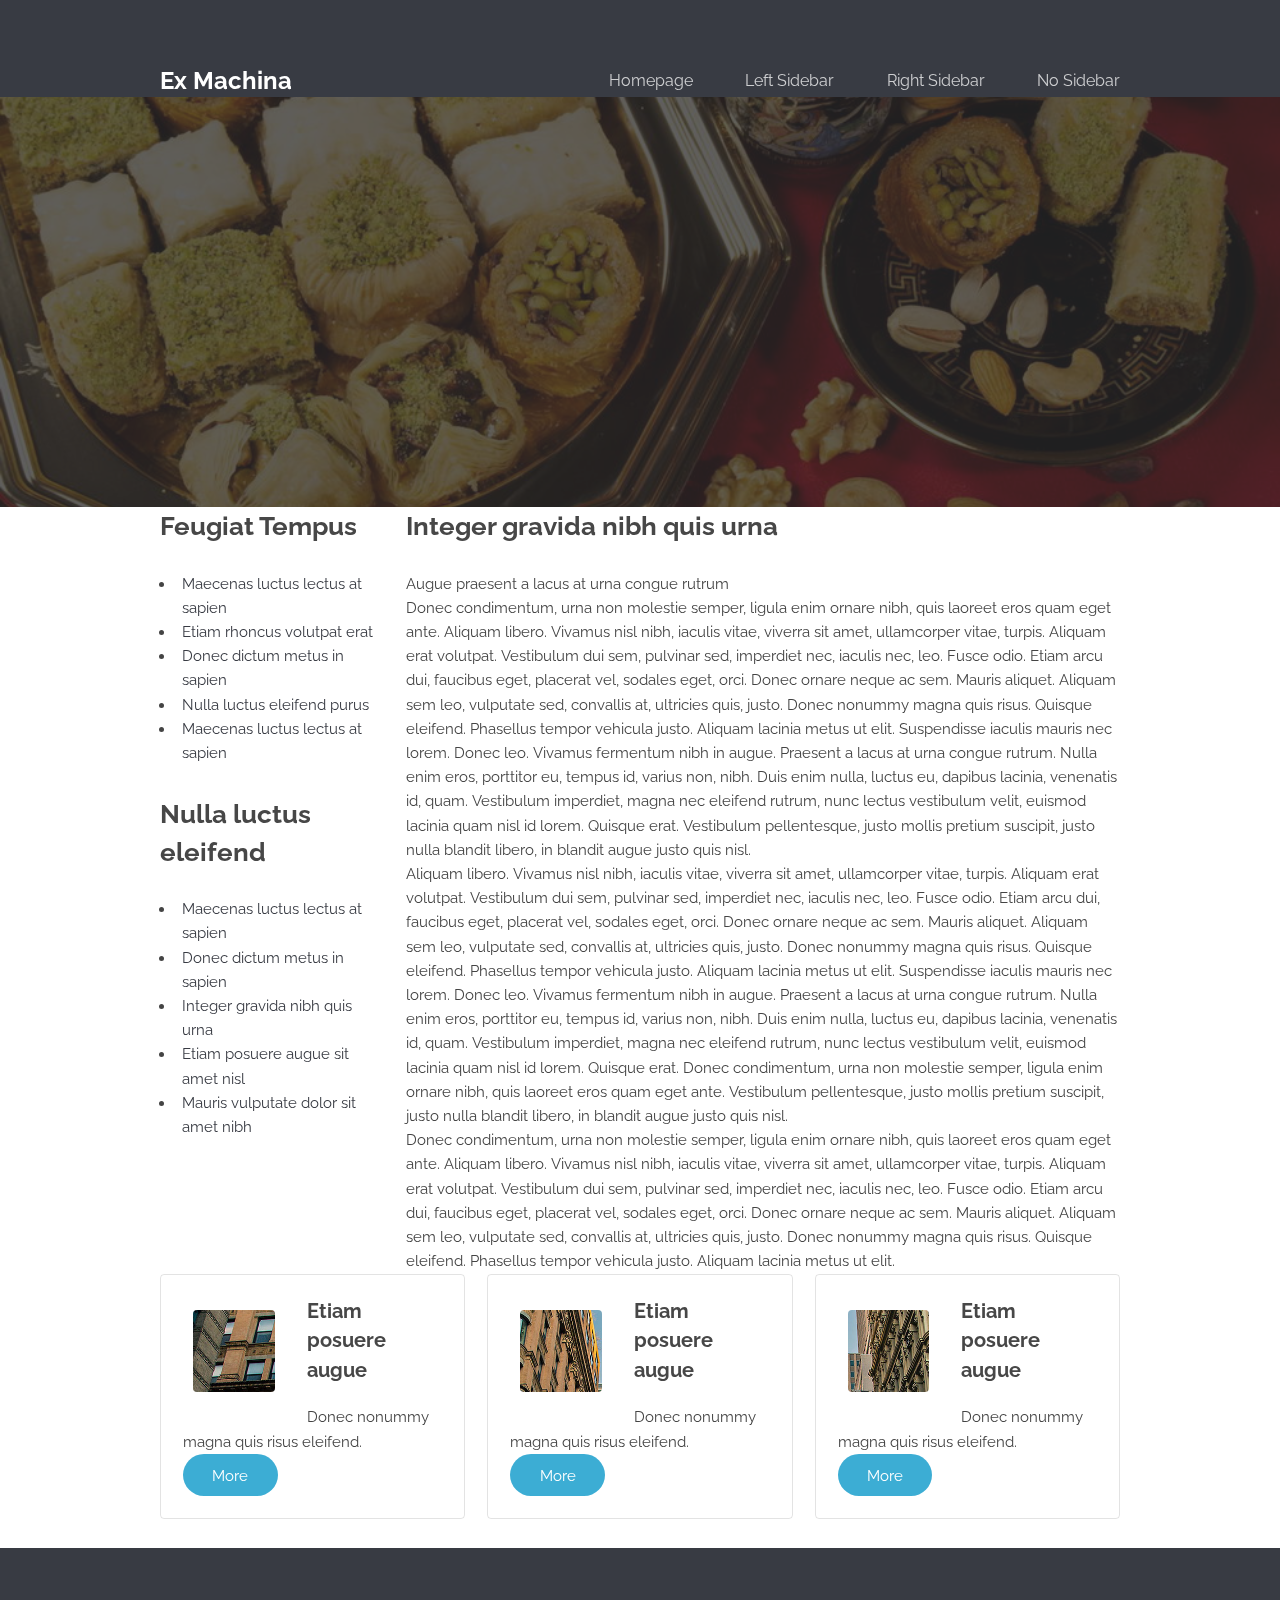
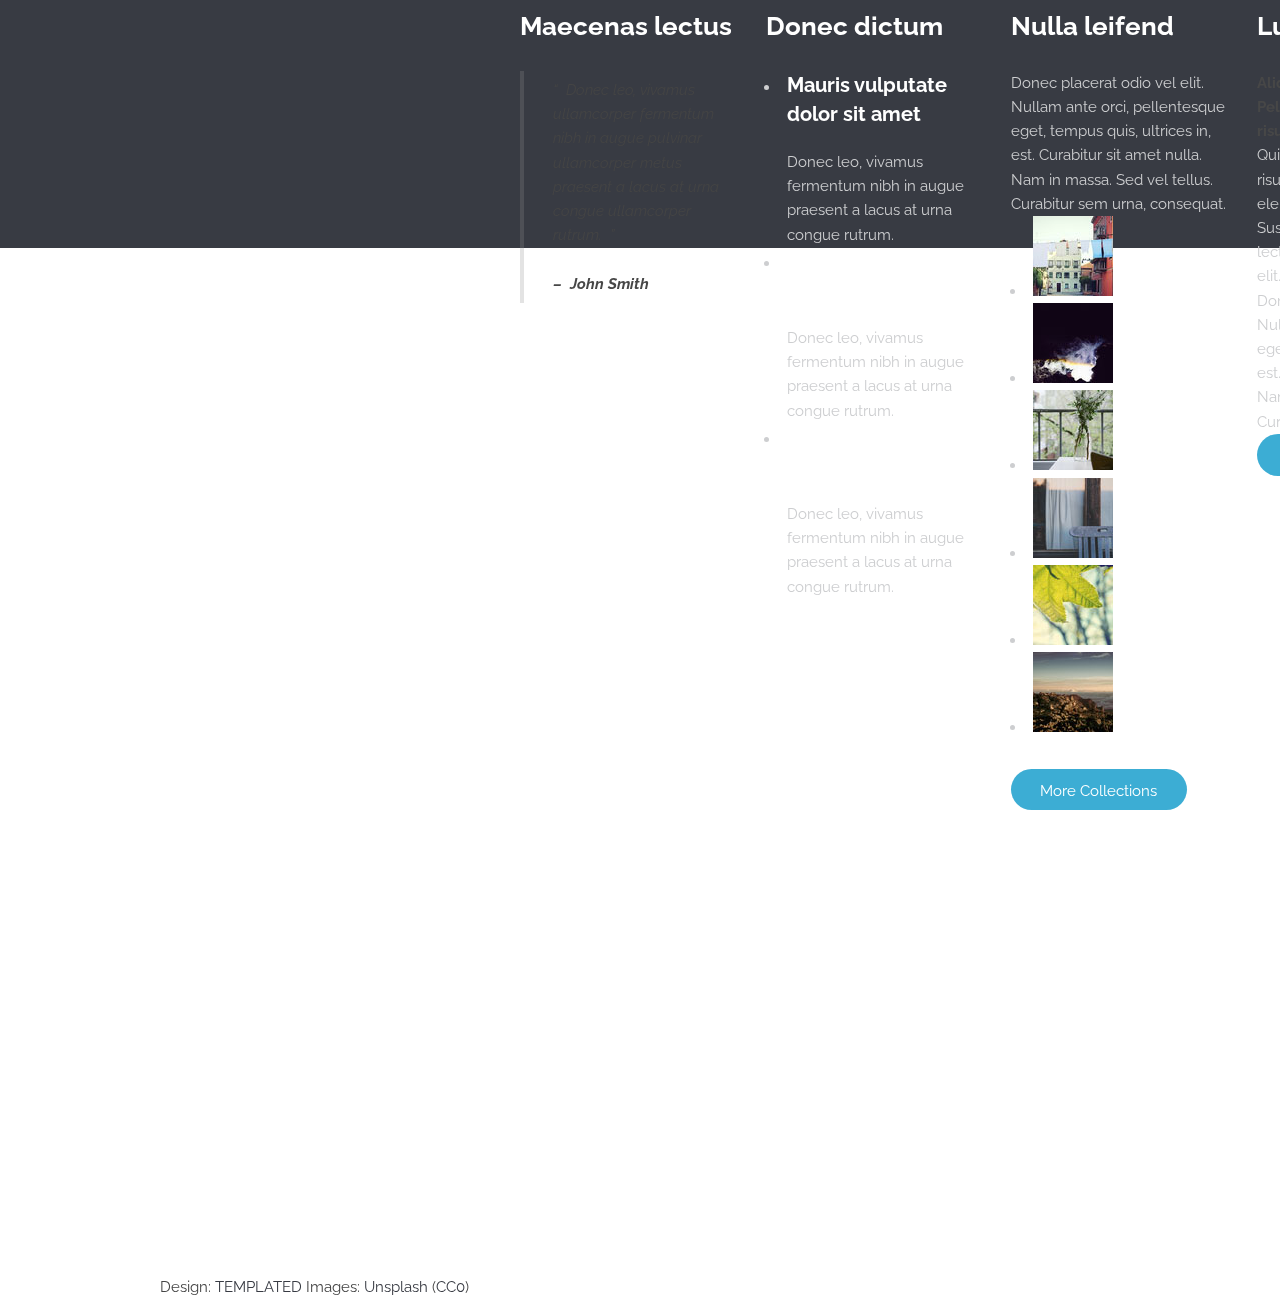
<file: left-sidebar.html>
<!DOCTYPE HTML>
<!--
	Ex Machina by TEMPLATED
    templated.co @templatedco
    Released for free under the Creative Commons Attribution 3.0 license (templated.co/license)
-->
<html>
	<head>
		<title>Ex Machina by TEMPLATED</title>
		<meta http-equiv="content-type" content="text/html; charset=utf-8" />
		<meta name="description" content="" />
		<meta name="keywords" content="" />
		<link href='http://fonts.googleapis.com/css?family=Roboto+Condensed:700italic,400,300,700' rel='stylesheet' type='text/css'>
		<!--[if lte IE 8]><script src="js/html5shiv.js"></script><![endif]-->
		<script src="http://ajax.googleapis.com/ajax/libs/jquery/1.11.0/jquery.min.js"></script>
		<script src="js/skel.min.js"></script>
		<script src="js/skel-panels.min.js"></script>
		<script src="js/init.js"></script>
		<noscript>
			<link rel="stylesheet" href="css/skel-noscript.css" />
			<link rel="stylesheet" href="css/style.css" />
			<link rel="stylesheet" href="css/style-desktop.css" />
		</noscript>
		<!--[if lte IE 8]><link rel="stylesheet" href="css/ie/v8.css" /><![endif]-->
		<!--[if lte IE 9]><link rel="stylesheet" href="css/ie/v9.css" /><![endif]-->
	</head>
	<body class="left-sidebar">

	<!-- Header -->
		<div id="header">
			<div class="container">
					
				<!-- Logo -->
					<div id="logo">
						<h1><a href="#">Ex Machina</a></h1>
					</div>
				
				<!-- Nav -->
					<nav id="nav">
						<ul>
							<li><a href="index.html">Homepage</a></li>
							<li class="active"><a href="left-sidebar.html">Left Sidebar</a></li>
							<li><a href="right-sidebar.html">Right Sidebar</a></li>
							<li><a href="no-sidebar.html">No Sidebar</a></li>
						</ul>
					</nav>

			</div>
		</div>
	<!-- Header -->
		
	<!-- Banner -->
		<div id="banner">
			<div class="container">
			</div>
		</div>
	<!-- /Banner -->

	<!-- Main -->
		<div id="page">
				
			<!-- Main -->
			<div id="main" class="container">
				<div class="row">

					<div class="3u">
						<section class="sidebar">
							<header>
								<h2>Feugiat Tempus</h2>
							</header>
							<ul class="style1">
								<li><a href="#">Maecenas luctus lectus at sapien</a></li>
								<li><a href="#">Etiam rhoncus volutpat erat</a></li>
								<li><a href="#">Donec dictum metus in sapien</a></li>
								<li><a href="#">Nulla luctus eleifend purus</a></li>
								<li><a href="#">Maecenas luctus lectus at sapien</a></li>
							</ul>
						</section>
						<section class="sidebar">
							<header>
								<h2>Nulla luctus eleifend</h2>
							</header>
							<ul class="style1">
								<li><a href="#">Maecenas luctus lectus at sapien</a></li>
								<li><a href="#">Donec dictum metus in sapien</a></li>
								<li><a href="#">Integer gravida nibh quis urna</a></li>
								<li><a href="#">Etiam posuere augue sit amet nisl</a></li>
								<li><a href="#">Mauris vulputate dolor sit amet nibh</a></li>
							</ul>
						</section>
					</div>
				
					<div class="9u skel-cell-important">
						<section>
							<header>
								<h2>Integer gravida nibh quis urna</h2>
								<span class="byline">Augue praesent a lacus at urna congue rutrum</span>
							</header>
							<p>Donec condimentum, urna non molestie semper, ligula enim ornare nibh, quis laoreet eros quam eget ante. Aliquam libero. Vivamus nisl nibh, iaculis vitae, viverra sit amet, ullamcorper vitae, turpis. Aliquam erat volutpat. Vestibulum dui sem, pulvinar sed, imperdiet nec, iaculis nec, leo. Fusce odio. Etiam arcu dui, faucibus eget, placerat vel, sodales eget, orci. Donec ornare neque ac sem. Mauris aliquet. Aliquam sem leo, vulputate sed, convallis at, ultricies quis, justo. Donec nonummy magna quis risus. Quisque eleifend. Phasellus tempor vehicula justo. Aliquam lacinia metus ut elit. Suspendisse iaculis mauris nec lorem. Donec leo. Vivamus fermentum nibh in augue. Praesent a lacus at urna congue rutrum. Nulla enim eros, porttitor eu, tempus id, varius non, nibh. Duis enim nulla, luctus eu, dapibus lacinia, venenatis id, quam. Vestibulum imperdiet, magna nec eleifend rutrum, nunc lectus vestibulum velit, euismod lacinia quam nisl id lorem. Quisque erat. Vestibulum pellentesque, justo mollis pretium suscipit, justo nulla blandit libero, in blandit augue justo quis nisl.</p>
							<p>Aliquam libero. Vivamus nisl nibh, iaculis vitae, viverra sit amet, ullamcorper vitae, turpis. Aliquam erat volutpat. Vestibulum dui sem, pulvinar sed, imperdiet nec, iaculis nec, leo. Fusce odio. Etiam arcu dui, faucibus eget, placerat vel, sodales eget, orci. Donec ornare neque ac sem. Mauris aliquet. Aliquam sem leo, vulputate sed, convallis at, ultricies quis, justo. Donec nonummy magna quis risus. Quisque eleifend. Phasellus tempor vehicula justo. Aliquam lacinia metus ut elit. Suspendisse iaculis mauris nec lorem. Donec leo. Vivamus fermentum nibh in augue. Praesent a lacus at urna congue rutrum. Nulla enim eros, porttitor eu, tempus id, varius non, nibh. Duis enim nulla, luctus eu, dapibus lacinia, venenatis id, quam. Vestibulum imperdiet, magna nec eleifend rutrum, nunc lectus vestibulum velit, euismod lacinia quam nisl id lorem. Quisque erat. Donec condimentum, urna non molestie semper, ligula enim ornare nibh, quis laoreet eros quam eget ante. Vestibulum pellentesque, justo mollis pretium suscipit, justo nulla blandit libero, in blandit augue justo quis nisl.</p>
							<p>Donec condimentum, urna non molestie semper, ligula enim ornare nibh, quis laoreet eros quam eget ante. Aliquam libero. Vivamus nisl nibh, iaculis vitae, viverra sit amet, ullamcorper vitae, turpis. Aliquam erat volutpat. Vestibulum dui sem, pulvinar sed, imperdiet nec, iaculis nec, leo. Fusce odio. Etiam arcu dui, faucibus eget, placerat vel, sodales eget, orci. Donec ornare neque ac sem. Mauris aliquet. Aliquam sem leo, vulputate sed, convallis at, ultricies quis, justo. Donec nonummy magna quis risus. Quisque eleifend. Phasellus tempor vehicula justo. Aliquam lacinia metus ut elit.</p>
						</section>
					</div>
					
				</div>
			</div>
			<!-- Main -->

		</div>
	<!-- /Main -->

	<!-- Featured -->
		<div id="featured">
			<div class="container">
				<div class="row">
					<section class="4u">
						<div class="box">
							<a href="#" class="image left"><img src="images/pics04.jpg" alt=""></a>
							<h3>Etiam posuere augue</h3>
							<p>Donec nonummy magna quis risus eleifend. </p>
							<a href="#" class="button">More</a>
						</div>
					</section>
					<section class="4u">
						<div class="box">
							<a href="#" class="image left"><img src="images/pics05.jpg" alt=""></a>
							<h3>Etiam posuere augue</h3>
							<p>Donec nonummy magna quis risus eleifend. </p>
							<a href="#" class="button">More</a>
						</div>
					</section>
					<section class="4u">
						<div class="box">
							<a href="#" class="image left"><img src="images/pics06.jpg" alt=""></a>
							<h3>Etiam posuere augue</h3>
							<p>Donec nonummy magna quis risus eleifend. </p>
							<a href="#" class="button">More</a>
						</div>
					</section>
				</div>
				<div class="divider"></div>
			</div>
		</div>
	<!-- /Featured -->

	<!-- Footer -->
		<div id="footer">
			<div class="container">
				<div class="row">
					<div class="3u">
						<section>
							<h2>Maecenas lectus</h2>
							<div class="balloon">
								<blockquote>&ldquo;&nbsp;&nbsp;Donec leo, vivamus ullamcorper fermentum nibh in augue pulvinar ullamcorper metus praesent a lacus at urna congue ullamcorper  rutrum.&nbsp;&nbsp;&rdquo;<br>
									<br>
									<strong>&ndash;&nbsp;&nbsp;John Smith</strong></blockquote>
							</div>
							<div class="ballon-bgbtm">&nbsp;</div>
						</section>
					</div>
					<div class="3u">
						<section>
							<h2>Donec dictum</h2>
							<ul class="default">
								<li>
									<h3>Mauris vulputate dolor sit amet</h3>
									<p><a href="#">Donec leo, vivamus fermentum nibh in augue praesent a lacus at urna congue rutrum.</a></p>
								</li>
								<li>
									<h3>Fusce ultrices fringilla metus</h3>
									<p><a href="#">Donec leo, vivamus fermentum nibh in augue praesent a lacus at urna congue rutrum.</a></p>
								</li>
								<li>
									<h3>Donec dictum metus in sapien</h3>
									<p><a href="#">Donec leo, vivamus fermentum nibh in augue praesent a lacus at urna congue rutrum.</a></p>
								</li>
							</ul>
						</section>
					</div>
					<div class="3u">
						<section>
							<h2>Nulla leifend</h2>
							<p>Donec placerat odio vel elit. Nullam ante orci, pellentesque eget, tempus quis, ultrices in, est. Curabitur sit amet nulla. Nam in massa. Sed vel tellus. Curabitur sem urna, consequat.</p>
							<ul class="style5">
								<li><a href="#"><img src="images/pics07.jpg" alt=""></a></li>
								<li><a href="#"><img src="images/pics08.jpg" alt=""></a></li>
								<li><a href="#"><img src="images/pics09.jpg" alt=""></a></li>
								<li><a href="#"><img src="images/pics10.jpg" alt=""></a></li>
								<li><a href="#"><img src="images/pics11.jpg" alt=""></a></li>
								<li><a href="#"><img src="images/pics12.jpg" alt=""></a></li>
							</ul>
							<a href="#" class="button">More Collections</a>
						</section>
					</div>
					<div class="3u">
						<section>
							<h2>Luctus eleifend</h2>
							<p><strong>Aliquam erat volutpat. Pellentesque tristique ante ut risus. </strong></p>
							<p>Quisque dictum. Integer nisl risus, sagittis convallis, rutrum id, elementum congue, nibh. Suspendisse dictum porta lectus. Donec placerat odio vel elit.</p>
							<p>Donec placerat odio vel elit. Nullam ante orci, pellentesque eget, tempus quis, ultrices in, est. Curabitur sit amet nulla. Nam in massa. Sed vel tellus. Curabitur sem urna, consequat.</p>
							<a href="#" class="button">More Collections</a>
						</section>
					</div>
				</div>
			</div>
		</div>
	<!-- /Footer -->

	<!-- Copyright -->
		<div id="copyright" class="container">
			Design: <a href="http://templated.co">TEMPLATED</a> Images: <a href="http://unsplash.com">Unsplash</a> (<a href="http://unsplash.com/cc0">CC0</a>)
		</div>


	</body>
</html>
</file>
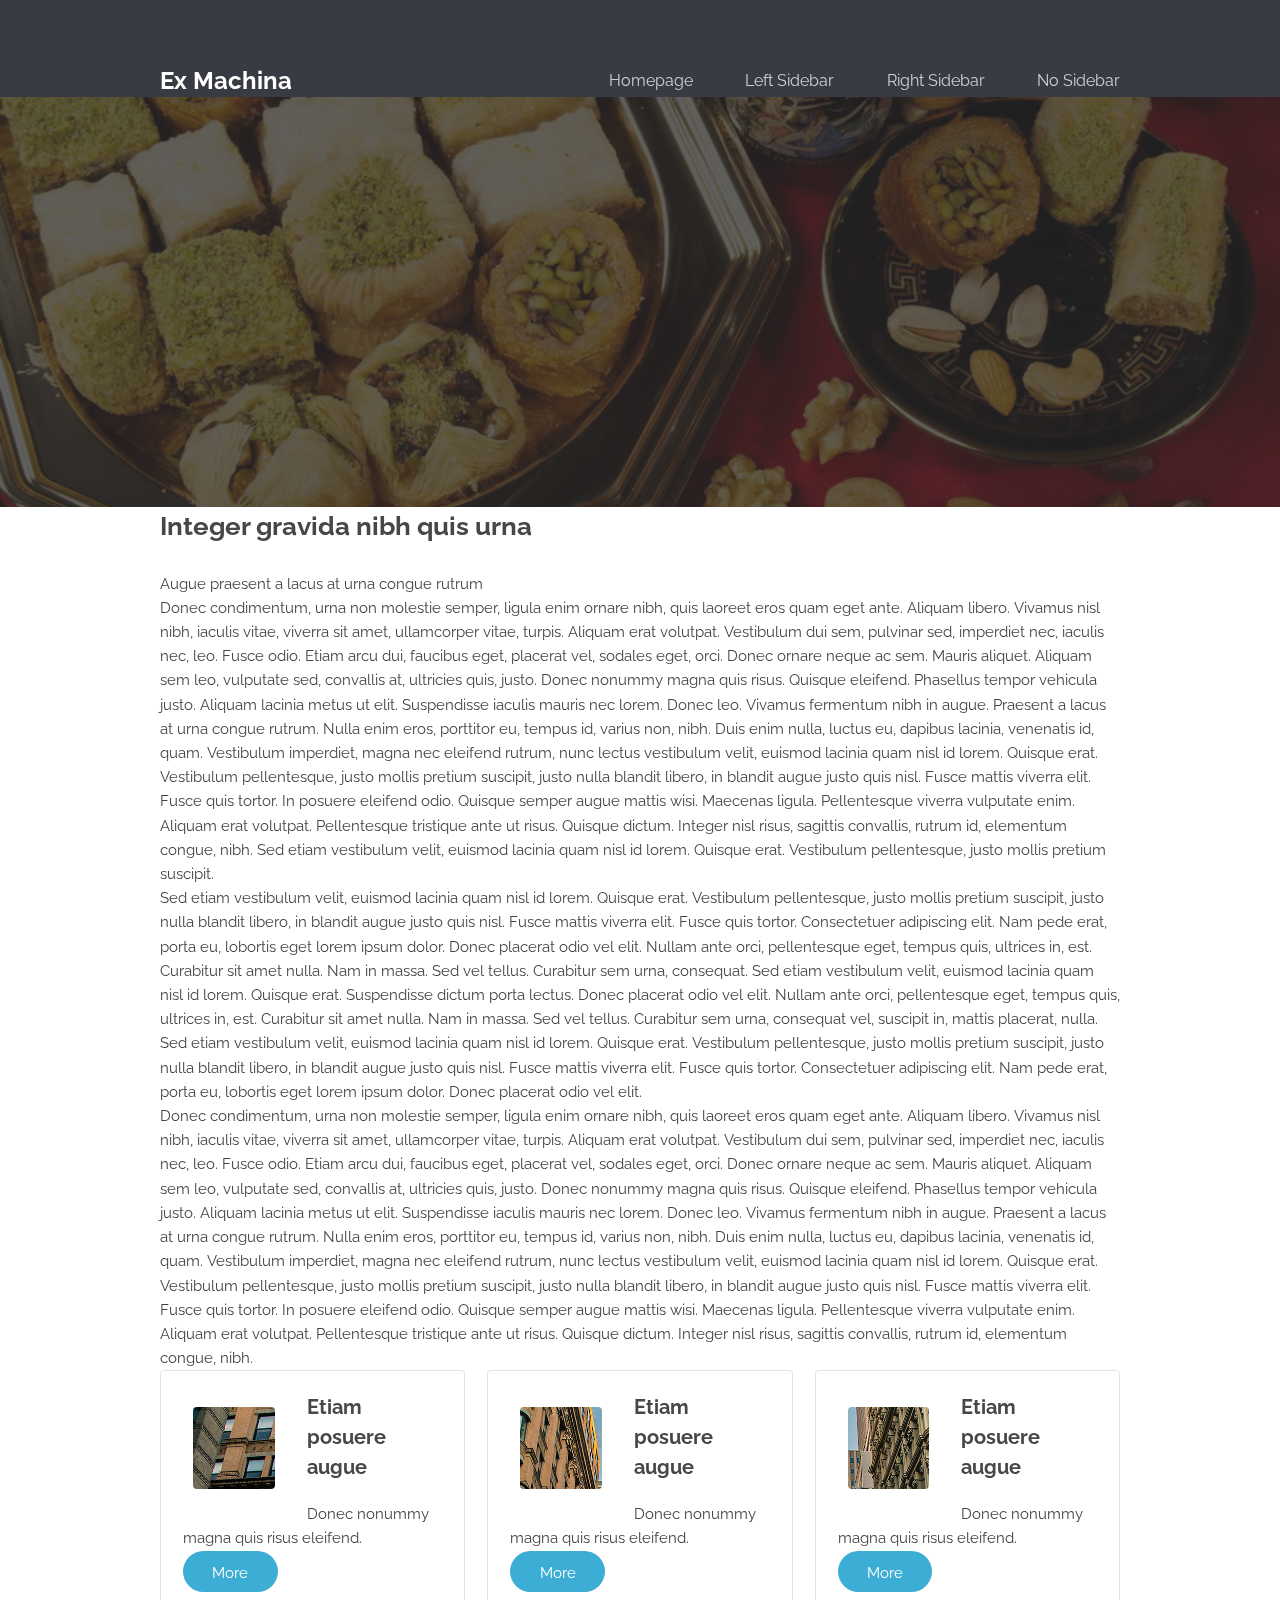
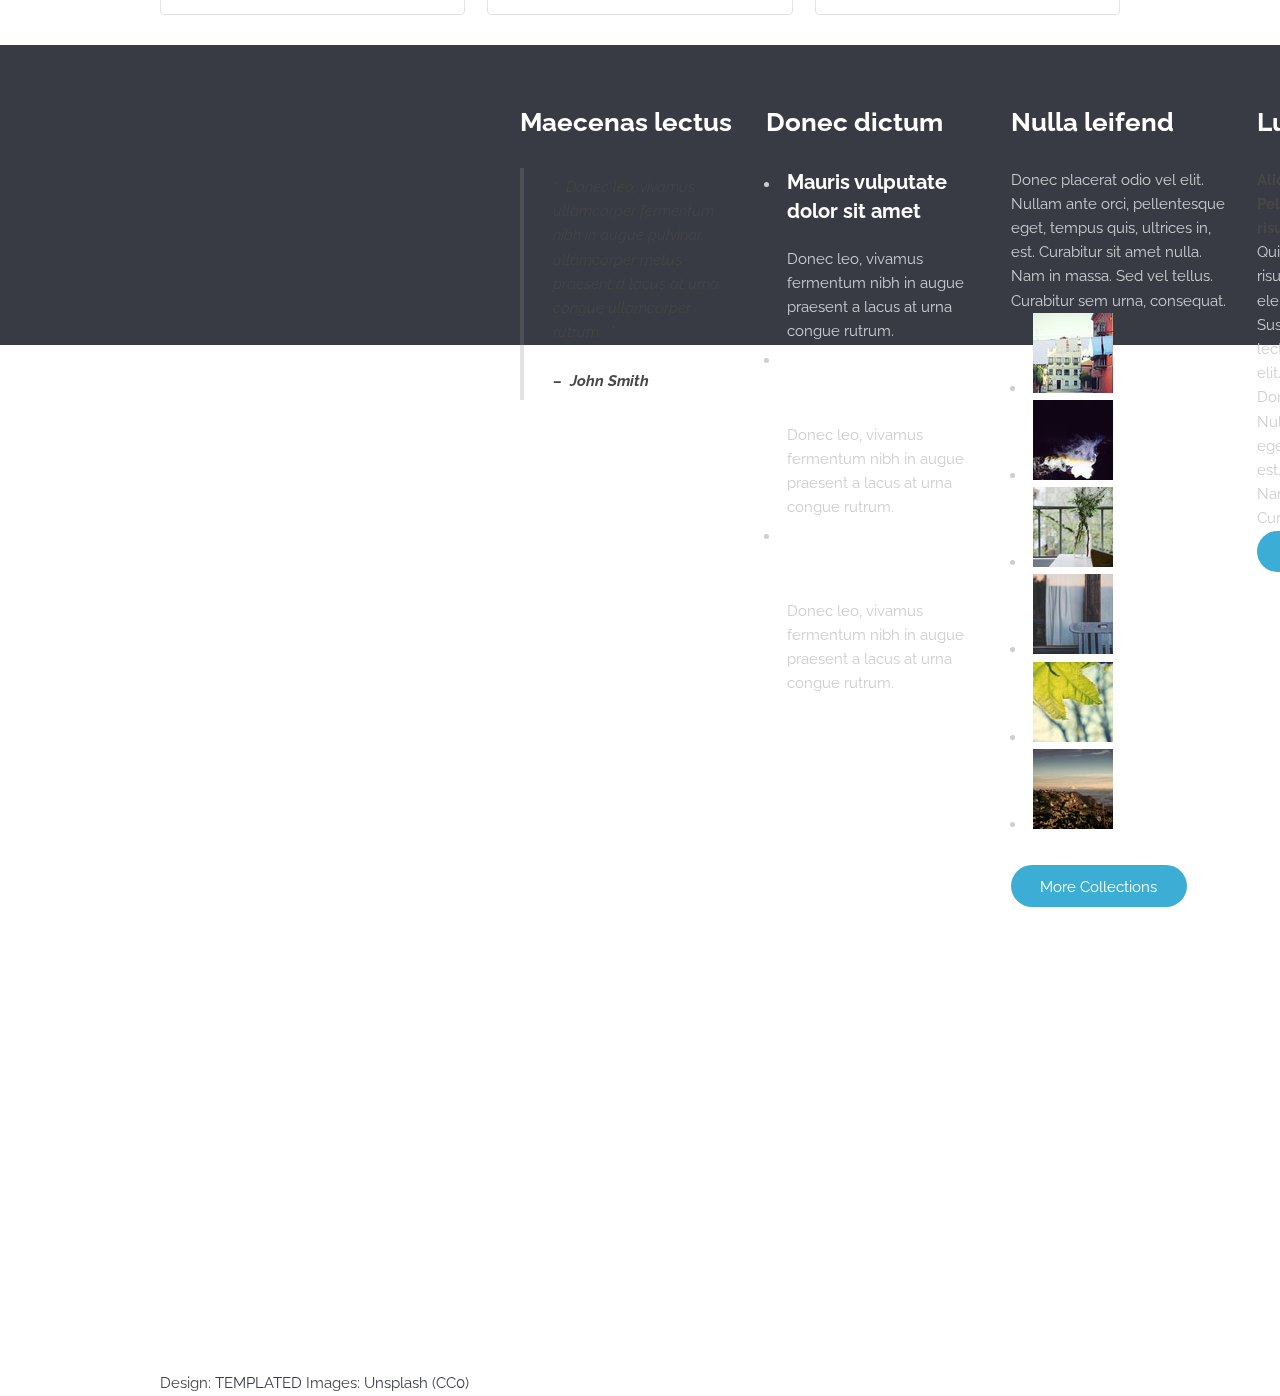
<file: no-sidebar.html>
<!DOCTYPE HTML>
<!--
	Ex Machina by TEMPLATED
    templated.co @templatedco
    Released for free under the Creative Commons Attribution 3.0 license (templated.co/license)
-->
<html>
	<head>
		<title>Ex Machina by TEMPLATED</title>
		<meta http-equiv="content-type" content="text/html; charset=utf-8" />
		<meta name="description" content="" />
		<meta name="keywords" content="" />
		<link href='http://fonts.googleapis.com/css?family=Roboto+Condensed:700italic,400,300,700' rel='stylesheet' type='text/css'>
		<!--[if lte IE 8]><script src="js/html5shiv.js"></script><![endif]-->
		<script src="http://ajax.googleapis.com/ajax/libs/jquery/1.11.0/jquery.min.js"></script>
		<script src="js/skel.min.js"></script>
		<script src="js/skel-panels.min.js"></script>
		<script src="js/init.js"></script>
		<noscript>
			<link rel="stylesheet" href="css/skel-noscript.css" />
			<link rel="stylesheet" href="css/style.css" />
			<link rel="stylesheet" href="css/style-desktop.css" />
		</noscript>
		<!--[if lte IE 8]><link rel="stylesheet" href="css/ie/v8.css" /><![endif]-->
		<!--[if lte IE 9]><link rel="stylesheet" href="css/ie/v9.css" /><![endif]-->
	</head>
	<body class="no-sidebar">

	<!-- Header -->
		<div id="header">
			<div class="container">
					
				<!-- Logo -->
					<div id="logo">
						<h1><a href="#">Ex Machina</a></h1>
					</div>
				
				<!-- Nav -->
					<nav id="nav">
						<ul>
							<li><a href="index.html">Homepage</a></li>
							<li><a href="left-sidebar.html">Left Sidebar</a></li>
							<li><a href="right-sidebar.html">Right Sidebar</a></li>
							<li class="active"><a href="no-sidebar.html">No Sidebar</a></li>
						</ul>
					</nav>

			</div>
		</div>
	<!-- Header -->
		
	<!-- Banner -->
		<div id="banner">
			<div class="container">
			</div>
		</div>
	<!-- /Banner -->

	<!-- Main -->
		<div id="page">
				
			<!-- Main -->
			<div id="main" class="container">
				<div class="row">
					<div class="12u">
						<section>
							<header>
								<h2>Integer gravida nibh quis urna</h2>
								<span class="byline">Augue praesent a lacus at urna congue rutrum</span>
							</header>
							<p>Donec condimentum, urna non molestie semper, ligula enim ornare nibh, quis laoreet eros quam eget ante. Aliquam libero. Vivamus nisl nibh, iaculis vitae, viverra sit amet, ullamcorper vitae, turpis. Aliquam erat volutpat. Vestibulum dui sem, pulvinar sed, imperdiet nec, iaculis nec, leo. Fusce odio. Etiam arcu dui, faucibus eget, placerat vel, sodales eget, orci. Donec ornare neque ac sem. Mauris aliquet. Aliquam sem leo, vulputate sed, convallis at, ultricies quis, justo. Donec nonummy magna quis risus. Quisque eleifend. Phasellus tempor vehicula justo. Aliquam lacinia metus ut elit. Suspendisse iaculis mauris nec lorem. Donec leo. Vivamus fermentum nibh in augue. Praesent a lacus at urna congue rutrum. Nulla enim eros, porttitor eu, tempus id, varius non, nibh. Duis enim nulla, luctus eu, dapibus lacinia, venenatis id, quam. Vestibulum imperdiet, magna nec eleifend rutrum, nunc lectus vestibulum velit, euismod lacinia quam nisl id lorem. Quisque erat. Vestibulum pellentesque, justo mollis pretium suscipit, justo nulla blandit libero, in blandit augue justo quis nisl. Fusce mattis viverra elit. Fusce quis tortor. In posuere eleifend odio. Quisque semper augue mattis wisi. Maecenas ligula. Pellentesque viverra vulputate enim. Aliquam erat volutpat. Pellentesque tristique ante ut risus. Quisque dictum. Integer nisl risus, sagittis convallis, rutrum id, elementum congue, nibh. Sed etiam vestibulum velit, euismod lacinia quam nisl id lorem. Quisque erat. Vestibulum pellentesque, justo mollis pretium suscipit.</p>
							<p>Sed etiam vestibulum velit, euismod lacinia quam nisl id lorem. Quisque erat. Vestibulum pellentesque, justo mollis pretium suscipit, justo nulla blandit libero, in blandit augue justo quis nisl. Fusce mattis viverra elit. Fusce quis tortor. Consectetuer adipiscing elit. Nam pede erat, porta eu, lobortis eget lorem ipsum dolor. Donec placerat odio vel elit. Nullam ante orci, pellentesque eget, tempus quis, ultrices in, est. Curabitur sit amet nulla. Nam in massa. Sed vel tellus. Curabitur sem urna, consequat. Sed etiam vestibulum velit, euismod lacinia quam nisl id lorem. Quisque erat. Suspendisse dictum porta lectus. Donec placerat odio vel elit. Nullam ante orci, pellentesque eget, tempus quis, ultrices in, est. Curabitur sit amet nulla. Nam in massa. Sed vel tellus. Curabitur sem urna, consequat vel, suscipit in, mattis placerat, nulla. Sed etiam vestibulum velit, euismod lacinia quam nisl id lorem. Quisque erat. Vestibulum pellentesque, justo mollis pretium suscipit, justo nulla blandit libero, in blandit augue justo quis nisl. Fusce mattis viverra elit. Fusce quis tortor. Consectetuer adipiscing elit. Nam pede erat, porta eu, lobortis eget lorem ipsum dolor. Donec placerat odio vel elit.</p>
							<p>Donec condimentum, urna non molestie semper, ligula enim ornare nibh, quis laoreet eros quam eget ante. Aliquam libero. Vivamus nisl nibh, iaculis vitae, viverra sit amet, ullamcorper vitae, turpis. Aliquam erat volutpat. Vestibulum dui sem, pulvinar sed, imperdiet nec, iaculis nec, leo. Fusce odio. Etiam arcu dui, faucibus eget, placerat vel, sodales eget, orci. Donec ornare neque ac sem. Mauris aliquet. Aliquam sem leo, vulputate sed, convallis at, ultricies quis, justo. Donec nonummy magna quis risus. Quisque eleifend. Phasellus tempor vehicula justo. Aliquam lacinia metus ut elit. Suspendisse iaculis mauris nec lorem. Donec leo. Vivamus fermentum nibh in augue. Praesent a lacus at urna congue rutrum. Nulla enim eros, porttitor eu, tempus id, varius non, nibh. Duis enim nulla, luctus eu, dapibus lacinia, venenatis id, quam. Vestibulum imperdiet, magna nec eleifend rutrum, nunc lectus vestibulum velit, euismod lacinia quam nisl id lorem. Quisque erat. Vestibulum pellentesque, justo mollis pretium suscipit, justo nulla blandit libero, in blandit augue justo quis nisl. Fusce mattis viverra elit. Fusce quis tortor. In posuere eleifend odio. Quisque semper augue mattis wisi. Maecenas ligula. Pellentesque viverra vulputate enim. Aliquam erat volutpat. Pellentesque tristique ante ut risus. Quisque dictum. Integer nisl risus, sagittis convallis, rutrum id, elementum congue, nibh.</p>
						</section>
					</div>

				</div>
			</div>
			<!-- Main -->

		</div>
	<!-- /Main -->

	<!-- Featured -->
		<div id="featured">
			<div class="container">
				<div class="row">
					<section class="4u">
						<div class="box">
							<a href="#" class="image left"><img src="images/pics04.jpg" alt=""></a>
							<h3>Etiam posuere augue</h3>
							<p>Donec nonummy magna quis risus eleifend. </p>
							<a href="#" class="button">More</a>
						</div>
					</section>
					<section class="4u">
						<div class="box">
							<a href="#" class="image left"><img src="images/pics05.jpg" alt=""></a>
							<h3>Etiam posuere augue</h3>
							<p>Donec nonummy magna quis risus eleifend. </p>
							<a href="#" class="button">More</a>
						</div>
					</section>
					<section class="4u">
						<div class="box">
							<a href="#" class="image left"><img src="images/pics06.jpg" alt=""></a>
							<h3>Etiam posuere augue</h3>
							<p>Donec nonummy magna quis risus eleifend. </p>
							<a href="#" class="button">More</a>
						</div>
					</section>
				</div>
				<div class="divider"></div>
			</div>
		</div>
	<!-- /Featured -->

	<!-- Footer -->
		<div id="footer">
			<div class="container">
				<div class="row">
					<div class="3u">
						<section>
							<h2>Maecenas lectus</h2>
							<div class="balloon">
								<blockquote>&ldquo;&nbsp;&nbsp;Donec leo, vivamus ullamcorper fermentum nibh in augue pulvinar ullamcorper metus praesent a lacus at urna congue ullamcorper  rutrum.&nbsp;&nbsp;&rdquo;<br>
									<br>
									<strong>&ndash;&nbsp;&nbsp;John Smith</strong></blockquote>
							</div>
							<div class="ballon-bgbtm">&nbsp;</div>
						</section>
					</div>
					<div class="3u">
						<section>
							<h2>Donec dictum</h2>
							<ul class="default">
								<li>
									<h3>Mauris vulputate dolor sit amet</h3>
									<p><a href="#">Donec leo, vivamus fermentum nibh in augue praesent a lacus at urna congue rutrum.</a></p>
								</li>
								<li>
									<h3>Fusce ultrices fringilla metus</h3>
									<p><a href="#">Donec leo, vivamus fermentum nibh in augue praesent a lacus at urna congue rutrum.</a></p>
								</li>
								<li>
									<h3>Donec dictum metus in sapien</h3>
									<p><a href="#">Donec leo, vivamus fermentum nibh in augue praesent a lacus at urna congue rutrum.</a></p>
								</li>
							</ul>
						</section>
					</div>
					<div class="3u">
						<section>
							<h2>Nulla leifend</h2>
							<p>Donec placerat odio vel elit. Nullam ante orci, pellentesque eget, tempus quis, ultrices in, est. Curabitur sit amet nulla. Nam in massa. Sed vel tellus. Curabitur sem urna, consequat.</p>
							<ul class="style5">
								<li><a href="#"><img src="images/pics07.jpg" alt=""></a></li>
								<li><a href="#"><img src="images/pics08.jpg" alt=""></a></li>
								<li><a href="#"><img src="images/pics09.jpg" alt=""></a></li>
								<li><a href="#"><img src="images/pics10.jpg" alt=""></a></li>
								<li><a href="#"><img src="images/pics11.jpg" alt=""></a></li>
								<li><a href="#"><img src="images/pics12.jpg" alt=""></a></li>
							</ul>
							<a href="#" class="button">More Collections</a>
						</section>
					</div>
					<div class="3u">
						<section>
							<h2>Luctus eleifend</h2>
							<p><strong>Aliquam erat volutpat. Pellentesque tristique ante ut risus. </strong></p>
							<p>Quisque dictum. Integer nisl risus, sagittis convallis, rutrum id, elementum congue, nibh. Suspendisse dictum porta lectus. Donec placerat odio vel elit.</p>
							<p>Donec placerat odio vel elit. Nullam ante orci, pellentesque eget, tempus quis, ultrices in, est. Curabitur sit amet nulla. Nam in massa. Sed vel tellus. Curabitur sem urna, consequat.</p>
							<a href="#" class="button">More Collections</a>
						</section>
					</div>
				</div>
			</div>
		</div>
	<!-- /Footer -->

	<!-- Copyright -->
		<div id="copyright" class="container">
			Design: <a href="http://templated.co">TEMPLATED</a> Images: <a href="http://unsplash.com">Unsplash</a> (<a href="http://unsplash.com/cc0">CC0</a>)
		</div>


	</body>
</html>
</file>
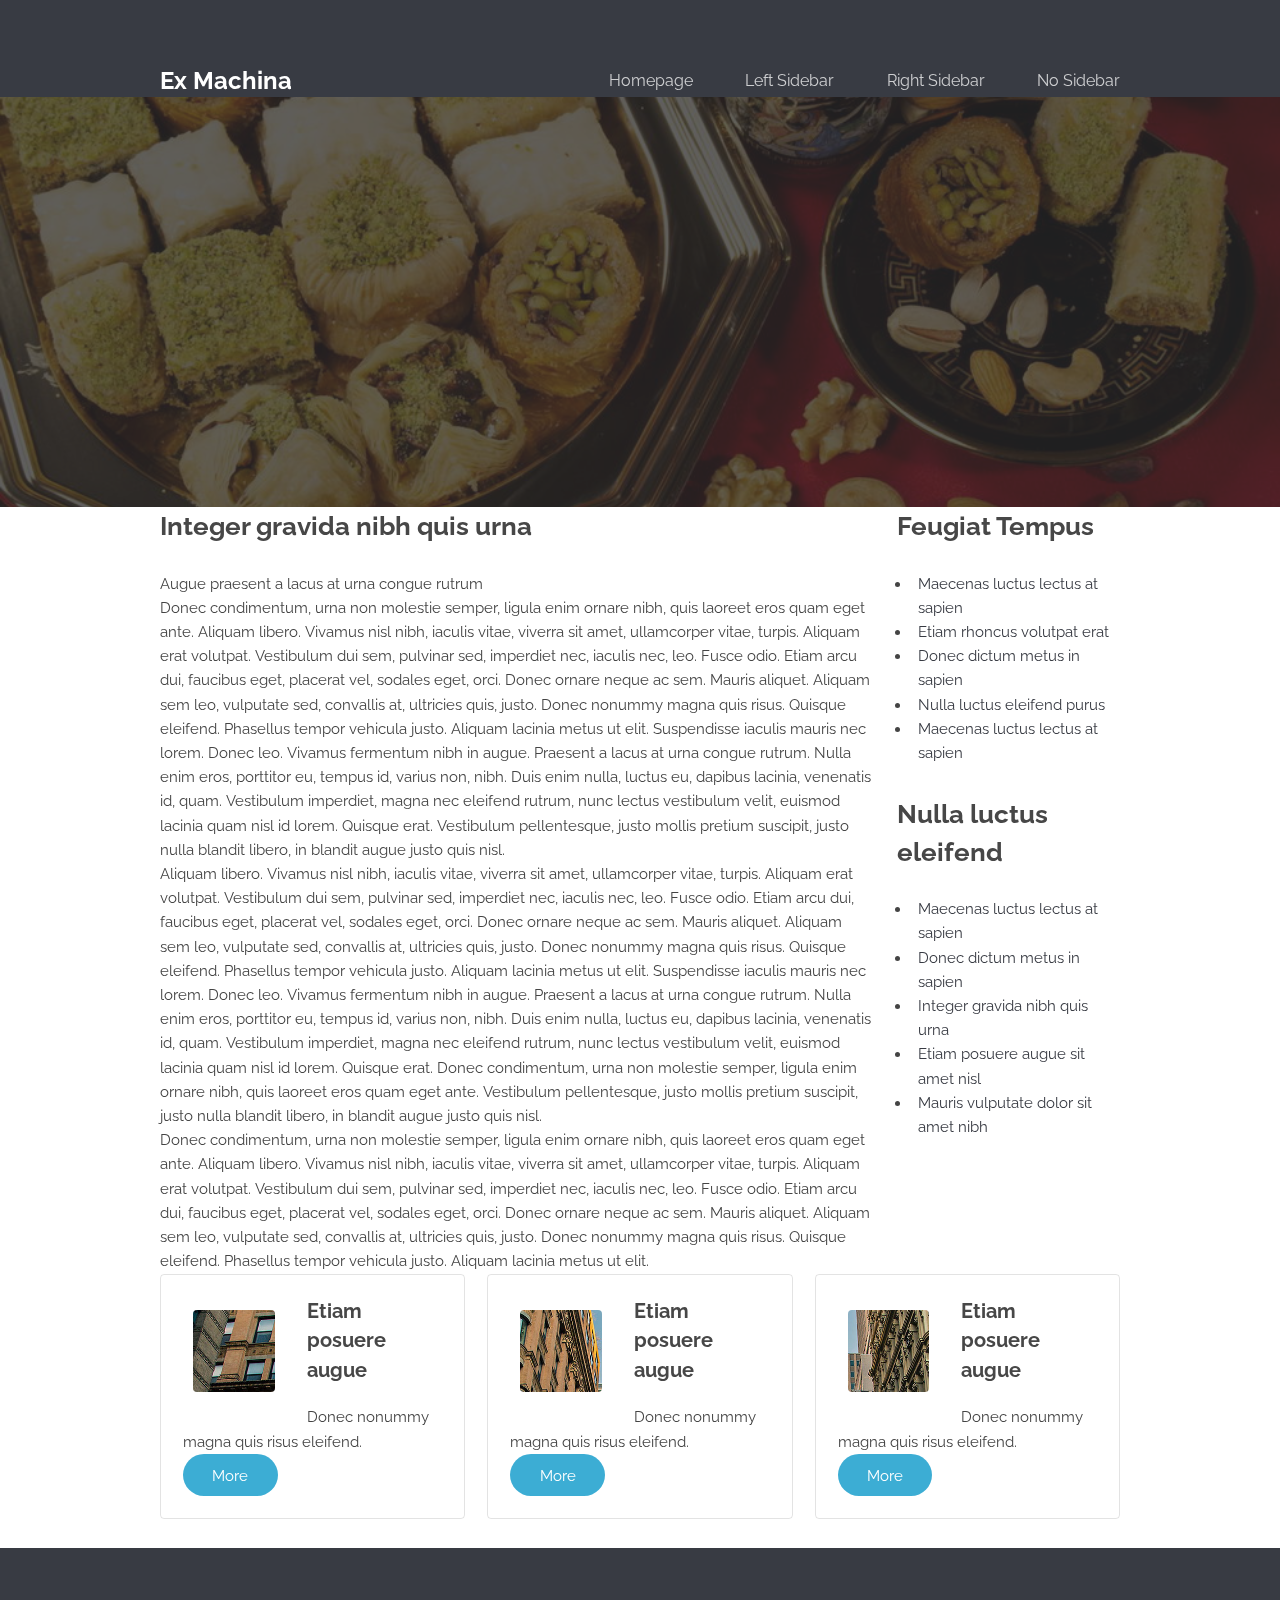
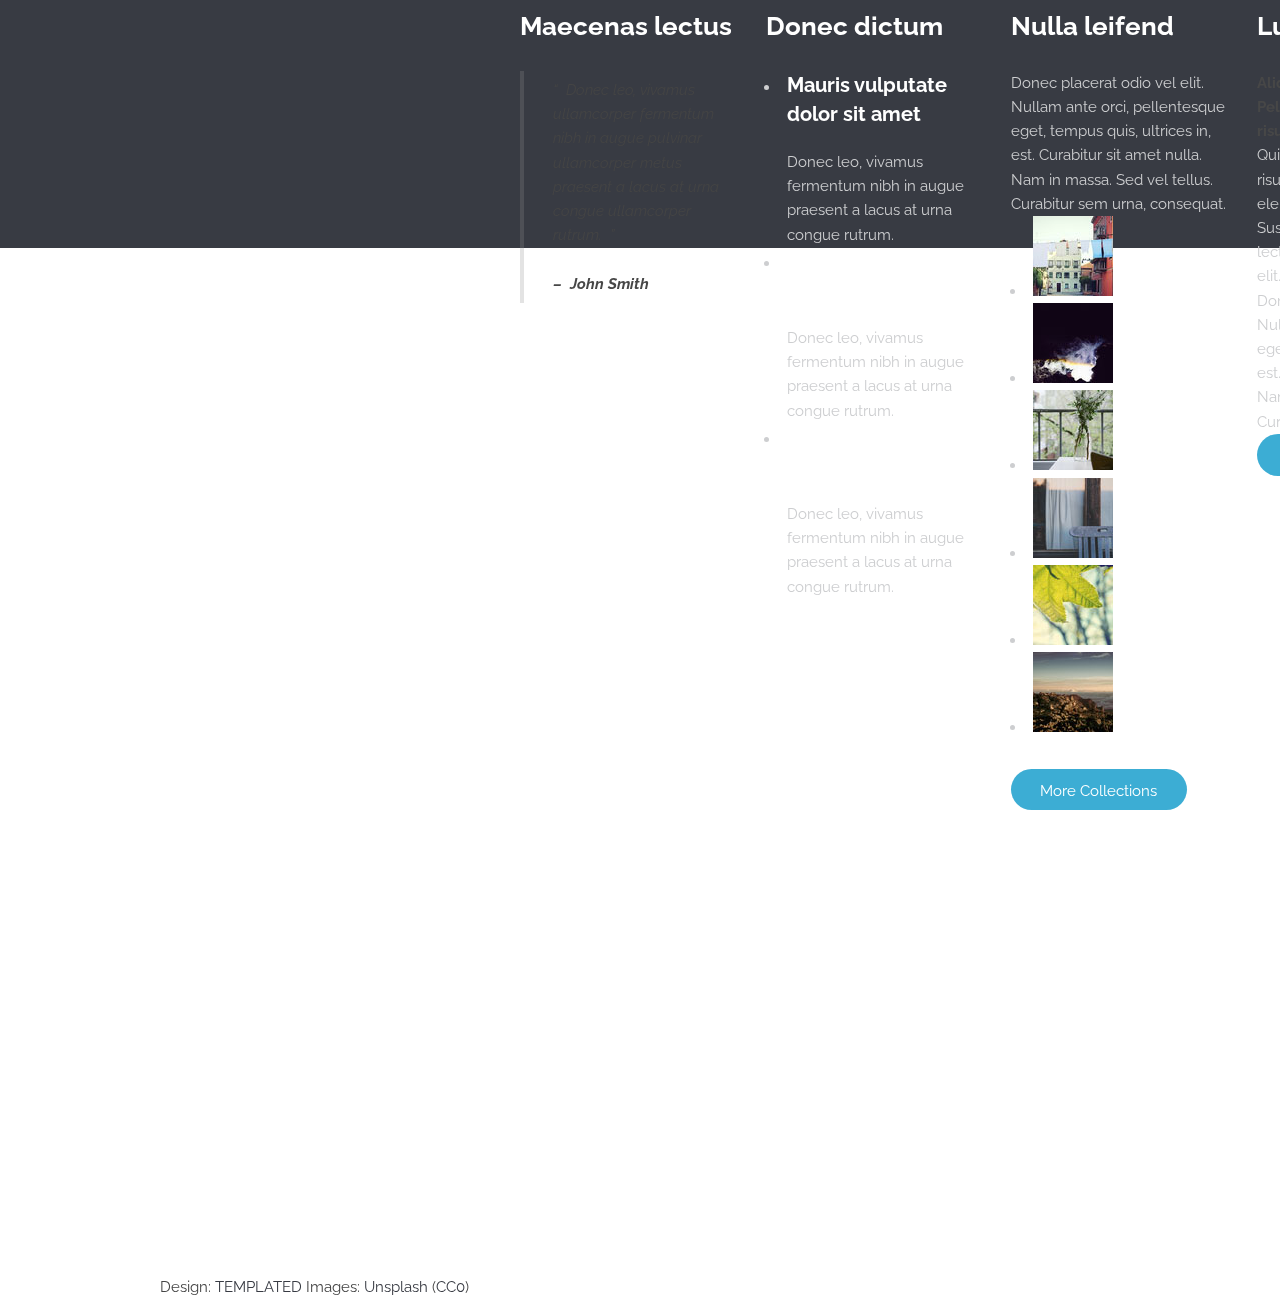
<file: right-sidebar.html>
<!DOCTYPE HTML>
<!--
	Ex Machina by TEMPLATED
    templated.co @templatedco
    Released for free under the Creative Commons Attribution 3.0 license (templated.co/license)
-->
<html>
	<head>
		<title>Ex Machina by TEMPLATED</title>
		<meta http-equiv="content-type" content="text/html; charset=utf-8" />
		<meta name="description" content="" />
		<meta name="keywords" content="" />
		<link href='http://fonts.googleapis.com/css?family=Roboto+Condensed:700italic,400,300,700' rel='stylesheet' type='text/css'>
		<!--[if lte IE 8]><script src="js/html5shiv.js"></script><![endif]-->
		<script src="http://ajax.googleapis.com/ajax/libs/jquery/1.11.0/jquery.min.js"></script>
		<script src="js/skel.min.js"></script>
		<script src="js/skel-panels.min.js"></script>
		<script src="js/init.js"></script>
		<noscript>
			<link rel="stylesheet" href="css/skel-noscript.css" />
			<link rel="stylesheet" href="css/style.css" />
			<link rel="stylesheet" href="css/style-desktop.css" />
		</noscript>
		<!--[if lte IE 8]><link rel="stylesheet" href="css/ie/v8.css" /><![endif]-->
		<!--[if lte IE 9]><link rel="stylesheet" href="css/ie/v9.css" /><![endif]-->
	</head>
	<body class="right-sidebar">

	<!-- Header -->
		<div id="header">
			<div class="container">
					
				<!-- Logo -->
					<div id="logo">
						<h1><a href="#">Ex Machina</a></h1>
					</div>
				
				<!-- Nav -->
					<nav id="nav">
						<ul>
							<li><a href="index.html">Homepage</a></li>
							<li><a href="left-sidebar.html">Left Sidebar</a></li>
							<li class="active"><a href="right-sidebar.html">Right Sidebar</a></li>
							<li><a href="no-sidebar.html">No Sidebar</a></li>
						</ul>
					</nav>

			</div>
		</div>
	<!-- Header -->
		
	<!-- Banner -->
		<div id="banner">
			<div class="container">
			</div>
		</div>
	<!-- /Banner -->

	<!-- Main -->
		<div id="page">
				
			<!-- Main -->
			<div id="main" class="container">
				<div class="row">
					<div class="9u">
						<section>
							<header>
								<h2>Integer gravida nibh quis urna</h2>
								<span class="byline">Augue praesent a lacus at urna congue rutrum</span>
							</header>
							<p>Donec condimentum, urna non molestie semper, ligula enim ornare nibh, quis laoreet eros quam eget ante. Aliquam libero. Vivamus nisl nibh, iaculis vitae, viverra sit amet, ullamcorper vitae, turpis. Aliquam erat volutpat. Vestibulum dui sem, pulvinar sed, imperdiet nec, iaculis nec, leo. Fusce odio. Etiam arcu dui, faucibus eget, placerat vel, sodales eget, orci. Donec ornare neque ac sem. Mauris aliquet. Aliquam sem leo, vulputate sed, convallis at, ultricies quis, justo. Donec nonummy magna quis risus. Quisque eleifend. Phasellus tempor vehicula justo. Aliquam lacinia metus ut elit. Suspendisse iaculis mauris nec lorem. Donec leo. Vivamus fermentum nibh in augue. Praesent a lacus at urna congue rutrum. Nulla enim eros, porttitor eu, tempus id, varius non, nibh. Duis enim nulla, luctus eu, dapibus lacinia, venenatis id, quam. Vestibulum imperdiet, magna nec eleifend rutrum, nunc lectus vestibulum velit, euismod lacinia quam nisl id lorem. Quisque erat. Vestibulum pellentesque, justo mollis pretium suscipit, justo nulla blandit libero, in blandit augue justo quis nisl.</p>
							<p>Aliquam libero. Vivamus nisl nibh, iaculis vitae, viverra sit amet, ullamcorper vitae, turpis. Aliquam erat volutpat. Vestibulum dui sem, pulvinar sed, imperdiet nec, iaculis nec, leo. Fusce odio. Etiam arcu dui, faucibus eget, placerat vel, sodales eget, orci. Donec ornare neque ac sem. Mauris aliquet. Aliquam sem leo, vulputate sed, convallis at, ultricies quis, justo. Donec nonummy magna quis risus. Quisque eleifend. Phasellus tempor vehicula justo. Aliquam lacinia metus ut elit. Suspendisse iaculis mauris nec lorem. Donec leo. Vivamus fermentum nibh in augue. Praesent a lacus at urna congue rutrum. Nulla enim eros, porttitor eu, tempus id, varius non, nibh. Duis enim nulla, luctus eu, dapibus lacinia, venenatis id, quam. Vestibulum imperdiet, magna nec eleifend rutrum, nunc lectus vestibulum velit, euismod lacinia quam nisl id lorem. Quisque erat. Donec condimentum, urna non molestie semper, ligula enim ornare nibh, quis laoreet eros quam eget ante. Vestibulum pellentesque, justo mollis pretium suscipit, justo nulla blandit libero, in blandit augue justo quis nisl.</p>
							<p>Donec condimentum, urna non molestie semper, ligula enim ornare nibh, quis laoreet eros quam eget ante. Aliquam libero. Vivamus nisl nibh, iaculis vitae, viverra sit amet, ullamcorper vitae, turpis. Aliquam erat volutpat. Vestibulum dui sem, pulvinar sed, imperdiet nec, iaculis nec, leo. Fusce odio. Etiam arcu dui, faucibus eget, placerat vel, sodales eget, orci. Donec ornare neque ac sem. Mauris aliquet. Aliquam sem leo, vulputate sed, convallis at, ultricies quis, justo. Donec nonummy magna quis risus. Quisque eleifend. Phasellus tempor vehicula justo. Aliquam lacinia metus ut elit.</p>
						</section>
					</div>
					
					<div class="3u">
						<section class="sidebar">
							<header>
								<h2>Feugiat Tempus</h2>
							</header>
							<ul class="style1">
								<li><a href="#">Maecenas luctus lectus at sapien</a></li>
								<li><a href="#">Etiam rhoncus volutpat erat</a></li>
								<li><a href="#">Donec dictum metus in sapien</a></li>
								<li><a href="#">Nulla luctus eleifend purus</a></li>
								<li><a href="#">Maecenas luctus lectus at sapien</a></li>
							</ul>
						</section>
						<section class="sidebar">
							<header>
								<h2>Nulla luctus eleifend</h2>
							</header>
							<ul class="style1">
								<li><a href="#">Maecenas luctus lectus at sapien</a></li>
								<li><a href="#">Donec dictum metus in sapien</a></li>
								<li><a href="#">Integer gravida nibh quis urna</a></li>
								<li><a href="#">Etiam posuere augue sit amet nisl</a></li>
								<li><a href="#">Mauris vulputate dolor sit amet nibh</a></li>
							</ul>
						</section>
					</div>

				</div>
			</div>
			<!-- Main -->

		</div>
	<!-- /Main -->

	<!-- Featured -->
		<div id="featured">
			<div class="container">
				<div class="row">
					<section class="4u">
						<div class="box">
							<a href="#" class="image left"><img src="images/pics04.jpg" alt=""></a>
							<h3>Etiam posuere augue</h3>
							<p>Donec nonummy magna quis risus eleifend. </p>
							<a href="#" class="button">More</a>
						</div>
					</section>
					<section class="4u">
						<div class="box">
							<a href="#" class="image left"><img src="images/pics05.jpg" alt=""></a>
							<h3>Etiam posuere augue</h3>
							<p>Donec nonummy magna quis risus eleifend. </p>
							<a href="#" class="button">More</a>
						</div>
					</section>
					<section class="4u">
						<div class="box">
							<a href="#" class="image left"><img src="images/pics06.jpg" alt=""></a>
							<h3>Etiam posuere augue</h3>
							<p>Donec nonummy magna quis risus eleifend. </p>
							<a href="#" class="button">More</a>
						</div>
					</section>
				</div>
				<div class="divider"></div>
			</div>
		</div>
	<!-- /Featured -->

	<!-- Footer -->
		<div id="footer">
			<div class="container">
				<div class="row">
					<div class="3u">
						<section>
							<h2>Maecenas lectus</h2>
							<div class="balloon">
								<blockquote>&ldquo;&nbsp;&nbsp;Donec leo, vivamus ullamcorper fermentum nibh in augue pulvinar ullamcorper metus praesent a lacus at urna congue ullamcorper  rutrum.&nbsp;&nbsp;&rdquo;<br>
									<br>
									<strong>&ndash;&nbsp;&nbsp;John Smith</strong></blockquote>
							</div>
							<div class="ballon-bgbtm">&nbsp;</div>
						</section>
					</div>
					<div class="3u">
						<section>
							<h2>Donec dictum</h2>
							<ul class="default">
								<li>
									<h3>Mauris vulputate dolor sit amet</h3>
									<p><a href="#">Donec leo, vivamus fermentum nibh in augue praesent a lacus at urna congue rutrum.</a></p>
								</li>
								<li>
									<h3>Fusce ultrices fringilla metus</h3>
									<p><a href="#">Donec leo, vivamus fermentum nibh in augue praesent a lacus at urna congue rutrum.</a></p>
								</li>
								<li>
									<h3>Donec dictum metus in sapien</h3>
									<p><a href="#">Donec leo, vivamus fermentum nibh in augue praesent a lacus at urna congue rutrum.</a></p>
								</li>
							</ul>
						</section>
					</div>
					<div class="3u">
						<section>
							<h2>Nulla leifend</h2>
							<p>Donec placerat odio vel elit. Nullam ante orci, pellentesque eget, tempus quis, ultrices in, est. Curabitur sit amet nulla. Nam in massa. Sed vel tellus. Curabitur sem urna, consequat.</p>
							<ul class="style5">
								<li><a href="#"><img src="images/pics07.jpg" alt=""></a></li>
								<li><a href="#"><img src="images/pics08.jpg" alt=""></a></li>
								<li><a href="#"><img src="images/pics09.jpg" alt=""></a></li>
								<li><a href="#"><img src="images/pics10.jpg" alt=""></a></li>
								<li><a href="#"><img src="images/pics11.jpg" alt=""></a></li>
								<li><a href="#"><img src="images/pics12.jpg" alt=""></a></li>
							</ul>
							<a href="#" class="button">More Collections</a>
						</section>
					</div>
					<div class="3u">
						<section>
							<h2>Luctus eleifend</h2>
							<p><strong>Aliquam erat volutpat. Pellentesque tristique ante ut risus. </strong></p>
							<p>Quisque dictum. Integer nisl risus, sagittis convallis, rutrum id, elementum congue, nibh. Suspendisse dictum porta lectus. Donec placerat odio vel elit.</p>
							<p>Donec placerat odio vel elit. Nullam ante orci, pellentesque eget, tempus quis, ultrices in, est. Curabitur sit amet nulla. Nam in massa. Sed vel tellus. Curabitur sem urna, consequat.</p>
							<a href="#" class="button">More Collections</a>
						</section>
					</div>
				</div>
			</div>
		</div>
	<!-- /Footer -->

	<!-- Copyright -->
		<div id="copyright" class="container">
			Design: <a href="http://templated.co">TEMPLATED</a> Images: <a href="http://unsplash.com">Unsplash</a> (<a href="http://unsplash.com/cc0">CC0</a>)
		</div>


	</body>
</html>
</file>
<file: css/style-xlarge.css>
/*
	Transit by TEMPLATED
	templated.co @templatedco
	Released for free under the Creative Commons Attribution 3.0 license (templated.co/license)
*/

/* Basic */

	body, input, select, textarea {
		font-size: 11pt;
	}
</file>
<file: css/style-desktop.css>
/*
	Ex Machina by TEMPLATED
    templated.co @templatedco
    Released for free under the Creative Commons Attribution 3.0 license (templated.co/license)
*/

/*********************************************************************************/
/* Basic                                                                         */
/*********************************************************************************/

	body
	{
	}

	body,input,textarea,select
	{
		font-size: 11pt;
	}

/*********************************************************************************/
/* Banner                                                                        */
/*********************************************************************************/

	#banner
	{
		padding: 6em 0em;
	}

	.homepage #banner
	{
		padding: 12em 0em;
	}
	
/*********************************************************************************/
/* Main                                                                          */
/*********************************************************************************/

	#page
	{
		padding: 2em 0em 6em 0em;
	}
	
	.homepage #page
	{
		padding: 6em 0em;
	}

	#main
	{
		margin-top: 3em;
		padding-top: 2em;
		border-top: none;
	}
	
	.homepage #main
	{
		margin-top: 6em;
		padding-top: 6em;
	}

/*********************************************************************************/
/* Footer                                                                        */
/*********************************************************************************/
	
	#footer
	{
		padding: 0em 0em 4em 0em;
	}

/*********************************************************************************/
/* Featured                                                                      */
/*********************************************************************************/
	
	#featured
	{
		padding: 4em 0em;
	}

	
	#featured .divider
	{
		padding: 2em 0em;
	}
</file>
<file: css/ie/v8.css>
/*********************************************************************************/
/* Basic                                                                         */
/*********************************************************************************/

	.button
	{
		/*
		
		For elements that use border-radius, add the following:
		
			-ms-behavior: url('css/ie/PIE.htc');

		Note that PIE.htc requires its elements to be relative or absolute:

			position: relative;

		*/
	}
</file>
<file: css/ie/v9.css>
/*********************************************************************************/
/* Basic                                                                         */
/*********************************************************************************/
</file>
<file: css/skel.css>
/* Resets (http://meyerweb.com/eric/tools/css/reset/ | v2.0 | 20110126 | License: none (public domain)) */

	html,body,div,span,applet,object,iframe,h1,h2,h3,h4,h5,h6,p,blockquote,pre,a,abbr,acronym,address,big,cite,code,del,dfn,em,img,ins,kbd,q,s,samp,small,strike,strong,sub,sup,tt,var,b,u,i,center,dl,dt,dd,ol,ul,li,fieldset,form,label,legend,table,caption,tbody,tfoot,thead,tr,th,td,article,aside,canvas,details,embed,figure,figcaption,footer,header,hgroup,menu,nav,output,ruby,section,summary,time,mark,audio,video{margin:0;padding:0;border:0;font-size:100%;font:inherit;vertical-align:baseline;}article,aside,details,figcaption,figure,footer,header,hgroup,menu,nav,section{display:block;}body{line-height:1;}ol,ul{list-style:none;}blockquote,q{quotes:none;}blockquote:before,blockquote:after,q:before,q:after{content:'';content:none;}table{border-collapse:collapse;border-spacing:0;}body{-webkit-text-size-adjust:none}

/* Box Model */

	*, *:before, *:after {
		-moz-box-sizing: border-box;
		-webkit-box-sizing: border-box;
		box-sizing: border-box;
	}

/* Container */

	.container {
		margin-left: auto;
		margin-right: auto;

		/* width: (containers) */
		width: 1200px;
	}

	/* Modifiers */

		/* 125% */
			.container.\31 25\25 {
				width: 100%;

				/* max-width: (containers * 1.25) */
				max-width: 1500px;

				/* min-width: (containers) */
				min-width: 1200px;
			}

		/* 75% */
			.container.\37 5\25 {

				/* width: (containers * 0.75) */
				width: 900px;

			}

		/* 50% */
			.container.\35 0\25 {

				/* width: (containers * 0.50) */
				width: 600px;

			}

		/* 25% */
			.container.\32 5\25 {

				/* width: (containers * 0.25) */
				width: 300px;

			}

/* Grid */

	.row {
		border-bottom: solid 1px transparent;
	}

	.row > * {
		float: left;
	}

	.row:after, .row:before {
		content: '';
		display: block;
		clear: both;
		height: 0;
	}

	.row.uniform > * > :first-child {
		margin-top: 0;
	}

	.row.uniform > * > :last-child {
		margin-bottom: 0;
	}

	/* Gutters */

		/* Normal */

			.row > * {
				/* padding: (gutters.horizontal) 0 0 (gutters.vertical) */
				padding: 0 0 0 2em;
			}

			.row {
				/* margin: -(gutters.horizontal) 0 -1px -(gutters.vertical) */
				margin: 0 0 -1px -2em;
			}

			.row.uniform > * {
				/* padding: (gutters.vertical) 0 0 (gutters.vertical) */
				padding: 2em 0 0 2em;
			}

			.row.uniform {
				/* margin: -(gutters.vertical) 0 -1px -(gutters.vertical) */
				margin: -2em 0 -1px -2em;
			}

		/* 200% */

			.row.\32 00\25 > * {
				/* padding: (gutters.horizontal) 0 0 (gutters.vertical) */
				padding: 0 0 0 4em;
			}

			.row.\32 00\25 {
				/* margin: -(gutters.horizontal) 0 -1px -(gutters.vertical) */
				margin: 0 0 -1px -4em;
			}

			.row.uniform.\32 00\25 > * {
				/* padding: (gutters.vertical) 0 0 (gutters.vertical) */
				padding: 4em 0 0 4em;
			}

			.row.uniform.\32 00\25 {
				/* margin: -(gutters.vertical) 0 -1px -(gutters.vertical) */
				margin: -4em 0 -1px -4em;
			}

		/* 150% */

			.row.\31 50\25 > * {
				/* padding: (gutters.horizontal) 0 0 (gutters.vertical) */
				padding: 0 0 0 1.5em;
			}

			.row.\31 50\25 {
				/* margin: -(gutters.horizontal) 0 -1px -(gutters.vertical) */
				margin: 0 0 -1px -1.5em;
			}

			.row.uniform.\31 50\25 > * {
				/* padding: (gutters.vertical) 0 0 (gutters.vertical) */
				padding: 1.5em 0 0 1.5em;
			}

			.row.uniform.\31 50\25 {
				/* margin: -(gutters.vertical) 0 -1px -(gutters.vertical) */
				margin: -1.5em 0 -1px -1.5em;
			}

		/* 50% */

			.row.\35 0\25 > * {
				/* padding: (gutters.horizontal) 0 0 (gutters.vertical) */
				padding: 0 0 0 1em;
			}

			.row.\35 0\25 {
				/* margin: -(gutters.horizontal) 0 -1px -(gutters.vertical) */
				margin: 0 0 -1px -1em;
			}

			.row.uniform.\35 0\25 > * {
				/* padding: (gutters.vertical) 0 0 (gutters.vertical) */
				padding: 1em 0 0 1em;
			}

			.row.uniform.\35 0\25 {
				/* margin: -(gutters.vertical) 0 -1px -(gutters.vertical) */
				margin: -1em 0 -1px -1em;
			}

		/* 25% */

			.row.\32 5\25 > * {
				/* padding: (gutters.horizontal) 0 0 (gutters.vertical) */
				padding: 0 0 0 0.5em;
			}

			.row.\32 5\25 {
				/* margin: -(gutters.horizontal) 0 -1px -(gutters.vertical) */
				margin: 0 0 -1px -0.5em;
			}

			.row.uniform.\32 5\25 > * {
				/* padding: (gutters.vertical) 0 0 (gutters.vertical) */
				padding: 0.5em 0 0 0.5em;
			}

			.row.uniform.\32 5\25 {
				/* margin: -(gutters.vertical) 0 -1px -(gutters.vertical) */
				margin: -0.5em 0 -1px -0.5em;
			}

		/* 0% */

			.row.\30 \25 > * {
				padding: 0;
			}

			.row.\30 \25 {
				margin: 0 0 -1px 0;
			}

	/* Cells */

		.\31 2u, .\31 2u\24 { width: 100%; clear: none; margin-left: 0; }
		.\31 1u, .\31 1u\24 { width: 91.6666666667%; clear: none; margin-left: 0; }
		.\31 0u, .\31 0u\24 { width: 83.3333333333%; clear: none; margin-left: 0; }
		.\39 u, .\39 u\24 { width: 75%; clear: none; margin-left: 0; }
		.\38 u, .\38 u\24 { width: 66.6666666667%; clear: none; margin-left: 0; }
		.\37 u, .\37 u\24 { width: 58.3333333333%; clear: none; margin-left: 0; }
		.\36 u, .\36 u\24 { width: 50%; clear: none; margin-left: 0; }
		.\35 u, .\35 u\24 { width: 41.6666666667%; clear: none; margin-left: 0; }
		.\34 u, .\34 u\24 { width: 33.3333333333%; clear: none; margin-left: 0; }
		.\33 u, .\33 u\24 { width: 25%; clear: none; margin-left: 0; }
		.\32 u, .\32 u\24 { width: 16.6666666667%; clear: none; margin-left: 0; }
		.\31 u, .\31 u\24 { width: 8.3333333333%; clear: none; margin-left: 0; }

		.\31 2u\24 + *,
		.\31 1u\24 + *,
		.\31 0u\24 + *,
		.\39 u\24 + *,
		.\38 u\24 + *,
		.\37 u\24 + *,
		.\36 u\24 + *,
		.\35 u\24 + *,
		.\34 u\24 + *,
		.\33 u\24 + *,
		.\32 u\24 + *,
		.\31 u\24 + * {
			clear: left;
		}

		.\-11u { margin-left: 91.6666666667% }
		.\-10u { margin-left: 83.3333333333% }
		.\-9u { margin-left: 75% }
		.\-8u { margin-left: 66.6666666667% }
		.\-7u { margin-left: 58.3333333333% }
		.\-6u { margin-left: 50% }
		.\-5u { margin-left: 41.6666666667% }
		.\-4u { margin-left: 33.3333333333% }
		.\-3u { margin-left: 25% }
		.\-2u { margin-left: 16.6666666667% }
		.\-1u { margin-left: 8.3333333333% }
</file>
<file: css/style.css>
@charset "UTF-8";
@import url(font-awesome.min.css);
@import url(http://fonts.googleapis.com/css?family=Raleway:700,400);

/*
	Transit by TEMPLATED
	templated.co @templatedco
	Released for free under the Creative Commons Attribution 3.0 license (templated.co/license)
*/

/* Basic */

	body {
		background: #fff;
	}

		body.is-loading *, body.is-loading *:before, body.is-loading *:after {
			-moz-animation: none !important;
			-webkit-animation: none !important;
			-o-animation: none !important;
			-ms-animation: none !important;
			animation: none !important;
			-moz-transition: none !important;
			-webkit-transition: none !important;
			-o-transition: none !important;
			-ms-transition: none !important;
			transition: none !important;
		}

	body, input, select, textarea {
		color: #444;
		font-family: "Raleway", Helvetica, sans-serif;
		font-size: 13pt;
		font-weight: 400;
		line-height: 1.65em;
	}

	a {
		color: #383b43;
		text-decoration: none;
	}

		a:active, a:hover {
			text-decoration: underline;
		}

	strong, b {
		color: #474747;
		font-weight: 700;
	}

	em, i {
		font-style: italic;
	}

	p {
		margin: 0 0 0,9em 0;
	}

	h1, h2, h3, h4, h5, h6 {
		color: #474747;
		font-weight: 700;
		line-height: 1em;
		margin: 0 0 1em 0;
	}

		h1 a, h2 a, h3 a, h4 a, h5 a, h6 a {
			color: inherit;
			text-decoration: none;
		}

	h2 {
		font-size: 1.75em;
		line-height: 1.5em;
	}

	h3 {
		font-size: 1.35em;
		line-height: 1.5em;
	}

	h4 {
		font-size: 1.1em;
		line-height: 1.5em;
	}

	h5 {
		font-size: 0.9em;
		line-height: 1.5em;
	}

	h6 {
		font-size: 0.7em;
		line-height: 1.5em;
	}

	sub {
		font-size: 0.8em;
		position: relative;
		top: 0.5em;
	}

	sup {
		font-size: 0.8em;
		position: relative;
		top: -0.5em;
	}

	hr {
		border: 0;
		border-bottom: solid 1px rgba(144, 144, 144, 0.25);
		margin: 2em 0;
	}

		hr.major {
			margin: 3em 0;
		}

	blockquote {
		border-left: solid 4px rgba(144, 144, 144, 0.25);
		font-style: italic;
		margin: 0 0 2em 0;
		padding: 0.5em 0 0.5em 2em;
	}

	code {
		background: rgba(144, 144, 144, 0.075);
		border-radius: 4px;
		border: solid 1px rgba(144, 144, 144, 0.25);
		font-family: "Courier New", monospace;
		font-size: 0.9em;
		margin: 0 0.25em;
		padding: 0.25em 0.65em;
	}

	pre {
		-webkit-overflow-scrolling: touch;
		font-family: "Courier New", monospace;
		font-size: 0.9em;
		margin: 0 0 2em 0;
	}

		pre code {
			display: block;
			line-height: 1.75em;
			padding: 1em 1.5em;
			overflow-x: auto;
		}

	.align-left {
		text-align: left;
	}

	.align-center {
		text-align: center;
	}

	.align-right {
		text-align: right;
	}

/* Section/Article */

	section.special, article.special {
		text-align: center;
	}

	header p {
		color: #858585;
		position: relative;
		margin: 0 0 0.6em 0;
	}

	header h2 + p {
		font-size: 1.25em;
		margin-top: -1em;
		line-height: 1.5em;
	}

	header h3 + p {
		font-size: 1.1em;
		margin-top: -0.8em;
		line-height: 1.5em;
	}

	header h4 + p,
	header h5 + p,
	header h6 + p {
		font-size: 0.9em;
		margin-top: -0.6em;
		line-height: 1.5em;
	}

	header.major {
		text-align: center;
		margin-bottom: 4em;
	}

		header.major h2 {
			font-size: 3em;
			margin-bottom: 0.8em;
		}

		header.major p {
			font-size: 1.5em;
		}

/* Form */

	form {
		margin: 0 0 2em 0;
	}

	label {
		color: #474747;
		display: block;
		font-size: 0.9em;
		font-weight: 700;
		margin: 0 0 1em 0;
	}

	input[type="text"],
	input[type="password"],
	input[type="email"],
	select,
	textarea {
		-moz-appearance: none;
		-webkit-appearance: none;
		-o-appearance: none;
		-ms-appearance: none;
		appearance: none;
		background: rgba(144, 144, 144, 0.075);
		border-radius: 4px;
		border: none;
		color: inherit;
		display: block;
		outline: 0;
		padding: 0 1em;
		text-decoration: none;
		width: 100%;
	}

		input[type="text"]:invalid,
		input[type="password"]:invalid,
		input[type="email"]:invalid,
		select:invalid,
		textarea:invalid {
			box-shadow: none;
		}

		input[type="text"]:focus,
		input[type="password"]:focus,
		input[type="email"]:focus,
		select:focus,
		textarea:focus {
			border-color: #383b43;
			box-shadow: 0 0 0 1px #383b43;
		}

	.select-wrapper {
		text-decoration: none;
		display: block;
		position: relative;
	}

		.select-wrapper:before {
			content: "";
			-moz-osx-font-smoothing: grayscale;
			-webkit-font-smoothing: antialiased;
			font-family: FontAwesome;
			font-style: normal;
			font-weight: normal;
			text-transform: none !important;
		}

		.select-wrapper:before {
			color: rgba(144, 144, 144, 0.25);
			display: block;
			height: 2.75em;
			line-height: 2.75em;
			pointer-events: none;
			position: absolute;
			right: 0;
			text-align: center;
			top: 0;
			width: 2.75em;
		}

		.select-wrapper select::-ms-expand {
			display: none;
		}

	input[type="text"],
	input[type="password"],
	input[type="email"],
	select {
		height: 2.75em;
	}

	textarea {
		padding: 0.75em 1em;
	}

	input[type="checkbox"],
	input[type="radio"] {
		-moz-appearance: none;
		-webkit-appearance: none;
		-o-appearance: none;
		-ms-appearance: none;
		appearance: none;
		display: block;
		float: left;
		margin-right: -2em;
		opacity: 0;
		width: 1em;
		z-index: -1;
	}

		input[type="checkbox"] + label,
		input[type="radio"] + label {
			text-decoration: none;
			color: #444;
			cursor: pointer;
			display: inline-block;
			font-size: 1em;
			font-weight: 400;
			padding-left: 2.4em;
			padding-right: 0.75em;
			position: relative;
		}

			input[type="checkbox"] + label:before,
			input[type="radio"] + label:before {
				-moz-osx-font-smoothing: grayscale;
				-webkit-font-smoothing: antialiased;
				font-family: FontAwesome;
				font-style: normal;
				font-weight: normal;
				text-transform: none !important;
			}

			input[type="checkbox"] + label:before,
			input[type="radio"] + label:before {
				background: rgba(144, 144, 144, 0.075);
				border-radius: 4px;
				border: solid 1px rgba(144, 144, 144, 0.25);
				content: '';
				display: inline-block;
				height: 1.65em;
				left: 0;
				line-height: 1.58125em;
				position: absolute;
				text-align: center;
				top: 0;
				width: 1.65em;
			}

		input[type="checkbox"]:checked + label:before,
		input[type="radio"]:checked + label:before {
			background: #3cadd4;
			border-color: #3cadd4;
			color: #ffffff;
			content: '\f00c';
		}

		input[type="checkbox"]:focus + label:before,
		input[type="radio"]:focus + label:before {
			border-color: #383b43;
			box-shadow: 0 0 0 1px #383b43;
		}

	input[type="checkbox"] + label:before {
		border-radius: 4px;
	}

	input[type="radio"] + label:before {
		border-radius: 100%;
	}

	::-webkit-input-placeholder {
		color: #858585 !important;
		opacity: 1.0;
	}

	:-moz-placeholder {
		color: #858585 !important;
		opacity: 1.0;
	}

	::-moz-placeholder {
		color: #858585 !important;
		opacity: 1.0;
	}

	:-ms-input-placeholder {
		color: #858585 !important;
		opacity: 1.0;
	}

	.formerize-placeholder {
		color: #858585 !important;
		opacity: 1.0;
	}

/* Box */

	.box {
		border-radius: 4px;
		border: solid 1px rgba(144, 144, 144, 0.25);
		margin-bottom: 2em;
		padding: 1.5em;
	}

		.box > :last-child,
		.box > :last-child > :last-child,
		.box > :last-child > :last-child > :last-child {
			margin-bottom: 0;
		}

		.box.alt {
			border: 0;
			border-radius: 0;
			padding: 0;
		}

/* Icon */

	.icon {
		text-decoration: none;
		border-bottom: none;
		position: relative;
	}

		.icon:before {
			-moz-osx-font-smoothing: grayscale;
			-webkit-font-smoothing: antialiased;
			font-family: FontAwesome;
			font-style: normal;
			font-weight: normal;
			text-transform: none !important;
		}

		.icon:active, .icon:hover {
			text-decoration: none;
		}

		.icon > .label {
			display: none;
		}

			.icon.rounded.big
			.center{                   /*Звёздочка*/
    margin: 0 0 10px 330px;  /*Внешние отступы*/
}
.left{                      /*Чёртик слева*/
    float: left;             /*Обтекание справа*/
    margin: 10px 10px 10px 10px;
}
.right{                      /*Чёртик справа*/
    float: right;             /*Обтекание слева*/
    margin: 10px 10px 10px 10px;
}

/* Image */

	.image {
		border-radius: 4px;
		border: 0;
		display: inline-block;
		position: relative;
	}

		.image img {
			border-radius: 4px;
			display: block;
		}

		.image.left {
			float: left;
			padding: 0 1.5em 1em 0;
			top: 0.25em;
		}

		.image.right {
			float: right;
			padding: 0 0 1em 1.5em;
			top: 0.25em;
		}

		.image.left, .image.right {
			max-width: 40%;
		}

			.image.left img, .image.right img {
				width: 100%;
			}

		.image.fit {
			display: block;
			margin: 0 0 2em 0;
			width: 100%;
		}

			.image.fit img {
				width: 100%;
			}

/* List */

	ol {
		list-style: decimal;
		margin: 0 0 2em 0;
		padding-left: 1.25em;
	}

		ol li {
			padding-left: 0.25em;
		}

	ul {
		list-style: disc;
		margin: 0 0 2em 0;
		padding-left: 1em;
	}

		ul li {
			padding-left: 0.5em;
		}

		ul.alt {
			list-style: none;
			padding-left: 0;
		}

			ul.alt li {
				border-top: solid 1px rgba(144, 144, 144, 0.25);
				padding: 0.5em 0;
			}

				ul.alt li:first-child {
					border-top: 0;
					padding-top: 0;
				}

		ul.unstyled {
			list-style: none;
			padding-left: 0;
		}

			ul.unstyled li {
				padding: 0.4em 0;
			}

		ul.icons {
			cursor: default;
			list-style: none;
			padding-left: 0;
		}

			ul.icons li {
				display: inline-block;
				padding: 0 1em 0 0;
			}

				ul.icons li:last-child {
					padding-right: 0;
				}

				ul.icons li .icon:before {
					font-size: 2em;
				}

		ul.actions {
			cursor: default;
			list-style: none;
			padding-left: 0;
		}

			ul.actions li {
				display: inline-block;
				padding: 0 1em 0 0;
				vertical-align: middle;
			}

				ul.actions li:last-child {
					padding-right: 0;
				}

			ul.actions.small li {
				padding: 0 0.5em 0 0;
			}

			ul.actions.vertical li {
				display: block;
				padding: 1em 0 0 0;
			}

				ul.actions.vertical li:first-child {
					padding-top: 0;
				}

				ul.actions.vertical li > * {
					margin-bottom: 0;
				}

			ul.actions.vertical.small li {
				padding: 0.5em 0 0 0;
			}

				ul.actions.vertical.small li:first-child {
					padding-top: 0;
				}

			ul.actions.fit {
				display: table;
				margin-left: -1em;
				padding: 0;
				table-layout: fixed;
				width: calc(100% + 1em);
			}

				ul.actions.fit li {
					display: table-cell;
					padding: 0 0 0 1em;
				}

					ul.actions.fit li > * {
						margin-bottom: 0;
					}

				ul.actions.fit.small {
					margin-left: -0.5em;
					width: calc(100% + 0.5em);
				}

					ul.actions.fit.small li {
						padding: 0 0 0 0.5em;
					}

	dl {
		margin: 0 0 2em 0;
	}

/* Table */

	.table-wrapper {
		-webkit-overflow-scrolling: touch;
		overflow-x: auto;
	}

	table {
		margin: 0 0 2em 0;
		width: 100%;
	}

		table tbody tr {
			border: solid 1px rgba(144, 144, 144, 0.25);
			border-left: 0;
			border-right: 0;
		}

			table tbody tr:nth-child(2n + 1) {
				background-color: rgba(144, 144, 144, 0.075);
			}

		table td {
			padding: 0.75em 0.75em;
		}

		table th {
			color: #474747;
			font-size: 0.9em;
			font-weight: 700;
			padding: 0 0.75em 0.75em 0.75em;
			text-align: left;
		}

		table thead {
			border-bottom: solid 2px rgba(144, 144, 144, 0.25);
		}

		table tfoot {
			border-top: solid 2px rgba(144, 144, 144, 0.25);
		}

		table.alt {
			border-collapse: separate;
		}

			table.alt tbody tr td {
				border: solid 1px rgba(144, 144, 144, 0.25);
				border-left-width: 0;
				border-top-width: 0;
			}

				table.alt tbody tr td:first-child {
					border-left-width: 1px;
				}

			table.alt tbody tr:first-child td {
				border-top-width: 1px;
			}

			table.alt thead {
				border-bottom: 0;
			}

			table.alt tfoot {
				border-top: 0;
			}

/* Button */

	input[type="submit"],
	input[type="reset"],
	input[type="button"],
	.button {
		-moz-appearance: none;
		-webkit-appearance: none;
		-o-appearance: none;
		-ms-appearance: none;
		appearance: none;
		-moz-transition: background-color 0.2s ease-in-out, color 0.2s ease-in-out;
		-webkit-transition: background-color 0.2s ease-in-out, color 0.2s ease-in-out;
		-o-transition: background-color 0.2s ease-in-out, color 0.2s ease-in-out;
		-ms-transition: background-color 0.2s ease-in-out, color 0.2s ease-in-out;
		transition: background-color 0.2s ease-in-out, color 0.2s ease-in-out;
		background-color: #3cadd4;
		border-radius: 30px;
		border: 0;
		color: #ffffff !important;
		cursor: pointer;
		display: inline-block;
		font-weight: 400;
		height: 2.85em;
		line-height: 2.95em;
		padding: 0 2em;
		text-align: center;
		text-decoration: none;
		white-space: nowrap;
	}

		input[type="submit"]:hover,
		input[type="reset"]:hover,
		input[type="button"]:hover,
		.button:hover {
			background-color: #51b6d9;
			text-decoration: none;
		}

		input[type="submit"]:active,
		input[type="reset"]:active,
		input[type="button"]:active,
		.button:active {
			background-color: #2da2ca;
			text-decoration: none;
		}

		input[type="submit"].icon,
		input[type="reset"].icon,
		input[type="button"].icon,
		.button.icon {
			padding-left: 1.35em;
		}

			input[type="submit"].icon:before,
			input[type="reset"].icon:before,
			input[type="button"].icon:before,
			.button.icon:before {
				margin-right: 0.5em;
			}

		input[type="submit"].fit,
		input[type="reset"].fit,
		input[type="button"].fit,
		.button.fit {
			display: block;
			margin: 0 0 1em 0;
			width: 100%;
		}

		input[type="submit"].small,
		input[type="reset"].small,
		input[type="button"].small,
		.button.small {
			font-size: 0.8em;
		}

		input[type="submit"].big,
		input[type="reset"].big,
		input[type="button"].big,
		.button.big {
			font-size: 1.35em;
		}

		input[type="submit"].alt,
		input[type="reset"].alt,
		input[type="button"].alt,
		.button.alt {
			background-color: transparent;
			box-shadow: inset 0 0 0 2px rgba(144, 144, 144, 0.25);
			color: #474747 !important;
		}

			input[type="submit"].alt:hover,
			input[type="reset"].alt:hover,
			input[type="button"].alt:hover,
			.button.alt:hover {
				background-color: rgba(144, 144, 144, 0.075);
			}

			input[type="submit"].alt:active,
			input[type="reset"].alt:active,
			input[type="button"].alt:active,
			.button.alt:active {
				background-color: rgba(144, 144, 144, 0.2);
			}

			input[type="submit"].alt.icon:before,
			input[type="reset"].alt.icon:before,
			input[type="button"].alt.icon:before,
			.button.alt.icon:before {
				color: #858585;
			}

		input[type="submit"].special,
		input[type="reset"].special,
		input[type="button"].special,
		.button.special {
			background-color: #383b43;
			color: #ffffff !important;
		}

			input[type="submit"].special:hover,
			input[type="reset"].special:hover,
			input[type="button"].special:hover,
			.button.special:hover {
				background-color: #444751;
			}

			input[type="submit"].special:active,
			input[type="reset"].special:active,
			input[type="button"].special:active,
			.button.special:active {
				background-color: #2c2f35;
			}

		input[type="submit"].disabled, input[type="submit"]:disabled,
		input[type="reset"].disabled,
		input[type="reset"]:disabled,
		input[type="button"].disabled,
		input[type="button"]:disabled,
		.button.disabled,
		.button:disabled {
			background-color: #444 !important;
			box-shadow: inset 0 -0.15em 0 0 rgba(0, 0, 0, 0.15);
			color: #fff !important;
			cursor: default;
			opacity: 0.25;
		}

/* Header */

	body.landing #header {
		background-color: transparent;
		left: 0;
		position: absolute;
		top: 0;
	}

		body.landing #header nav a {
			color: rgba(255, 255, 255, 0.5);
		}

	#header {
		background-color: #383b43;
		color: #ffffff;
		cursor: default;
		font-size: 1.1em;
		height: 6em;
		line-height: 10em;
		width: 100%;
		z-index: 10000;
	}

		#header h1 {
			color: #ffffff;
			height: inherit;
			left: 3em;
			line-height: inherit;
			margin: 0;
			padding: 0;
			position: absolute;
		}

			#header h1 a {
				font-size: 1.5em;
			}

		#header nav {
			height: inherit;
			line-height: inherit;
			position: absolute;
			right: 3em;
			vertical-align: middle;
		}

			#header nav > ul {
				list-style: none;
				margin: 0;
				padding-left: 0;
			}

				#header nav > ul > li {
					border-radius: 4px;
					display: inline-block;
					margin-left: 3em;
					padding-left: 0;
				}

					#header nav > ul > li a {
						-moz-transition: color 0.2s ease-in-out;
						-webkit-transition: color 0.2s ease-in-out;
						-o-transition: color 0.2s ease-in-out;
						-ms-transition: color 0.2s ease-in-out;
						transition: color 0.2s ease-in-out;
						color: #cdced0;
						display: inline-block;
						text-decoration: none;
					}

						#header nav > ul > li a:active, #header nav > ul > li a:hover {
							color: #ffffff;
						}

					#header nav > ul > li:first-child {
						margin-left: 0;
					}

					#header nav > ul > li .button {
						background-color: #fff;
						color: #444 !important;
						height: 2.25em;
						line-height: 2.25em;
						margin-bottom: 0;
						padding: 0 1em;
						position: relative;
						top: -0.075em;
						vertical-align: middle;
					}

		#header .container {
			position: relative;
		}

			#header .container h1 {
				left: 0;
			}

			#header .container nav {
				right: 0;
			}

/* Banner */

	#banner {
		background-image: url(../images/dark_tint.png), url(../images/bg.jpg);
		background-position: center center;
		background-size: cover;
		color: #ffffff;
		padding: 14em 0em 14em;
		text-align: center;
	}

		#banner :last-child {
			margin-bottom: 0;
		}

		#banner h2 {
			color: #ffffff;
			font-size: 4em;
			line-height: 1.25em;
			margin: 0 0 0.5em 0;
			padding: 0;
		}

		#banner p {
			font-size: 1.5em;
			margin-bottom: 1.75em;
		}

/* Wrapper */

	.wrapper {
		padding: 6em 0em 4em;
		/* Style 1 Wrapper */
		/* Style 2 Wrapper */
		/* Style 3 Wrapper */
	}

		.wrapper.style1 {
			background-color: #F5F5F5;
			border-bottom: 1px solid rgba(144, 144, 144, 0.25);
			border-top: 1px solid rgba(144, 144, 144, 0.25);
		}

			.wrapper.style1 .box {
				background-color: #fff;
				padding: 3em 2.5em;
			}

				.wrapper.style1 .box h2, .wrapper.style1 .box h3, .wrapper.style1 .box h4, .wrapper.style1 .box h5, .wrapper.style1 .box h6 {
					color: #858585;
				}

		.wrapper.style2 .profiles {
			border-bottom: 1px solid rgba(144, 144, 144, 0.25);
			border-top: 1px solid rgba(144, 144, 144, 0.25);
			margin-bottom: 4em;
			padding-top: 4em;
		}

		.wrapper.style2 .profile {
			margin-bottom: 2em;
			text-align: left;
			padding: 0px 0 0 11em;
		  width: 50%;
		}

			.wrapper.style2 .profile img {
				border-radius: 50%;
				float: left;
				margin-bottom: 5em;
				margin-right: 2em;
			}

			.wrapper.style2 .profile h4 {
				margin-bottom: 0;
				margin-top: 7em;
			}

		.wrapper.style2 footer {
			margin-left: auto;
			margin-right: auto;
			width: 100%;
		}

			.wrapper.style2 footer p {
				margin-bottom: 3em;
			}

		.wrapper.style3
		#banner
		background-image: url(../images/pic02.jpg);
		background-position: center center;
		background-size: cover;
		color: #ffffff;
		padding: 14em 0em 14em;
		text-align: center;

		}

			.wrapper.style3 h2, .wrapper.style3 h3, .wrapper.style3 p {
				color: #ffffff;
			}

			.wrapper.style3 input[type="text"],
			.wrapper.style3 input[type="password"],
			.wrapper.style3 input[type="email"],
			.wrapper.style3 select,
			.wrapper.style3 textarea {
				background-color: #fff;
				color: #444;
			}

/* Footer */

	#footer {
		background: #383b43;
		padding: 4em 1em 6em;
		width: 2000px;
	 height: 300px;
	 margin-bottom: 70em
	}

		#footer h2, #footer h3, #footer h4 {
			color: #ffffff;
		}

		#footer p, #footer a, #footer li {
			color: #cdced0;
		}

		#footer .links {
			border-bottom: 1px solid rgba(144, 144, 144, 0.25);
			margin-bottom: 4em;
			padding-bottom: 1em;
		}

		#footer .copyright {
			margin-top: 0.65em;
			padding: 0;
		}

			#footer .copyright li {
				color: #858585;
				display: inline-block;
				list-style: none;
				margin-left: 0.5em;
				padding-left: 0.5em;
			}

				#footer .copyright li:first-child {
					margin-left: 0;
					padding-left: 0;
				}

			#footer .copyright a {
				color: #858585;
			}

		#footer .icons {
			text-align: center;
		}

		#footer a.icon {
			color: #ffffff;
			font-size: 0.65em;
			height: 4em;
			line-height: 4em;
			width: 4em;
			cursor: pointer;
		}

/* Grid Demo */

	.grid-demo {
		display: block;
		margin: 0 0 2em 0;
	}

		.grid-demo span {
			background: #8d93a0;
			border-radius: 4px;
			color: rgba(0, 0, 0, 0.25);
			display: block;
			font-weight: 700;
			height: 2.75em;
			line-height: 2.75em;
			text-align: center;
		}

		.grid-demo .row.flush > div span {
			border-radius: 0;
		}

		.grid-demo .row.flush > div:first-child span {
			border-radius: 4px 0 0 4px;
		}

		.grid-demo .row.flush > div:last-child span {
			border-radius: 0 4px 4px 0;
		}
</file>
<file: css/skel-noscript.css>
/* Resets (http://meyerweb.com/eric/tools/css/reset/ | v2.0 | 20110126 | License: none (public domain)) */

	html,body,div,span,applet,object,iframe,h1,h2,h3,h4,h5,h6,p,blockquote,pre,a,abbr,acronym,address,big,cite,code,del,dfn,em,img,ins,kbd,q,s,samp,small,strike,strong,sub,sup,tt,var,b,u,i,center,dl,dt,dd,ol,ul,li,fieldset,form,label,legend,table,caption,tbody,tfoot,thead,tr,th,td,article,aside,canvas,details,embed,figure,figcaption,footer,header,hgroup,menu,nav,output,ruby,section,summary,time,mark,audio,video{margin:0;padding:0;border:0;font-size:100%;font:inherit;vertical-align:baseline;}article,aside,details,figcaption,figure,footer,header,hgroup,menu,nav,section{display:block;}body{line-height:1;}ol,ul{list-style:none;}blockquote,q{quotes:none;}blockquote:before,blockquote:after,q:before,q:after{content:'';content:none;}table{border-collapse:collapse;border-spacing:0;}body{-webkit-text-size-adjust:none}

/* Box Model */

	*, *:before, *:after {
		-moz-box-sizing: border-box;
		-webkit-box-sizing: border-box;
		-o-box-sizing: border-box;
		-ms-box-sizing: border-box;
		box-sizing: border-box;
	}

/* Container */

	body {
		min-width: 1200px;
	}

	.container {
		width: 1200px;
		margin-left: auto;
		margin-right: auto;
	}

	/* Modifiers */
	
		.container.small {
			width: 900px;
		}

		.container.big {
			width: 100%;
			max-width: 1500px;
			min-width: 1200px;
		}

/* Grid */

	/* Cells */

		.\31 2u { width: 100% }
		.\31 1u { width: 91.6666666667% }
		.\31 0u { width: 83.3333333333% }
		.\39 u { width: 75% }
		.\38 u { width: 66.6666666667% }
		.\37 u { width: 58.3333333333% }
		.\36 u { width: 50% }
		.\35 u { width: 41.6666666667% }
		.\34 u { width: 33.3333333333% }
		.\33 u { width: 25% }
		.\32 u { width: 16.6666666667% }
		.\31 u { width: 8.3333333333% }
		.\-11u { margin-left: 91.6666666667% }
		.\-10u { margin-left: 83.3333333333% }
		.\-9u { margin-left: 75% }
		.\-8u { margin-left: 66.6666666667% }
		.\-7u { margin-left: 58.3333333333% }
		.\-6u { margin-left: 50% }
		.\-5u { margin-left: 41.6666666667% }
		.\-4u { margin-left: 33.3333333333% }
		.\-3u { margin-left: 25% }
		.\-2u { margin-left: 16.6666666667% }
		.\-1u { margin-left: 8.3333333333% }

		.row > * {
			padding: 50px 0 0 50px;
			float: left;
			-moz-box-sizing: border-box;
			-webkit-box-sizing: border-box;
			-o-box-sizing: border-box;
			-ms-box-sizing: border-box;
			box-sizing: border-box;
		}

		.row + .row > * {
			padding-top: 50px;
		}

		.row {
			margin-left: -50px;
		}

	/* Rows */

		.row:after {
			content: '';
			display: block;
			clear: both;
			height: 0;
		}

		.row:first-child > * {
			padding-top: 0;
		}

		.row > * {
			padding-top: 0;
		}

		/* Modifiers */

			/* Flush */

				.row.flush {
					margin-left: 0;
				}

				.row.flush > * {
					padding: 0 !important;
				}

			/* Quarter */

				.row.quarter > * {
					padding: 12.5px 0 0 12.5px;
				}

				.row.quarter + .row.quarter > * {
					padding-top: 12.5px;
				}

				.row.quarter {
					margin-left: -12.5px;
				}

			/* Half */

				.row.half > * {
					padding: 25px 0 0 25px;
				}

				.row.half + .row.half > * {
					padding-top: 25px;
				}

				.row.half {
					margin-left: -25px;
				}

			/* One and (a) Half */

				.row.oneandhalf > * {
					padding: 75px 0 0 75px;
				}

				.row.oneandhalf + .row.oneandhalf > * {
					padding-top: 75px;
				}

				.row.oneandhalf {
					margin-left: -75px;
				}

			/* Double */

				.row.double > * {
					padding: 100px 0 0 100px;
				}

				.row.double + .row.double > * {
					padding-top: 100px;
				}

				.row.double {
					margin-left: -100px;
				}
</file>
